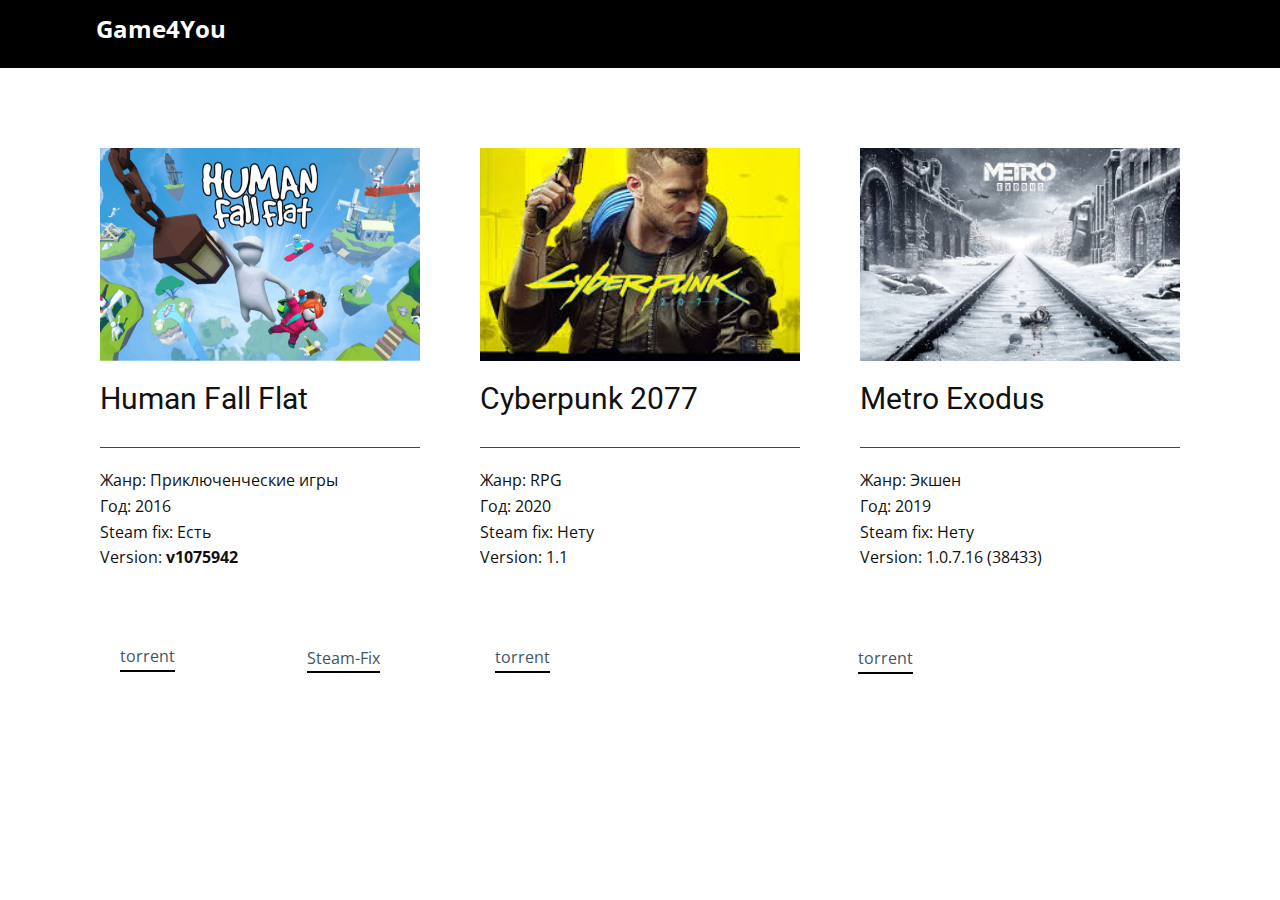
<file: index.html>
<!DOCTYPE html>
<html style="font-size: 16px;" lang="ru-UA">
  <head>
    <meta name="viewport" content="width=device-width, initial-scale=1.0">
    <meta charset="utf-8">
    <meta name="keywords" content="">
    <meta name="description" content="">
    <meta name="page_type" content="np-template-header-footer-from-plugin">
    <title>Game4You</title>
    <link rel="stylesheet" href="nicepage.css" media="screen">
<link rel="stylesheet" href="Game4You.css" media="screen">
    <script class="u-script" type="text/javascript" src="jquery.js" defer=""></script>
    <script class="u-script" type="text/javascript" src="nicepage.js" defer=""></script>
    <meta name="generator" content="Nicepage 3.3.7, nicepage.com">
    <link rel="icon" href="images/favicon.png">
    <link id="u-theme-google-font" rel="stylesheet" href="https://fonts.googleapis.com/css?family=Roboto:100,100i,300,300i,400,400i,500,500i,700,700i,900,900i|Open+Sans:300,300i,400,400i,600,600i,700,700i,800,800i">
    
    
    <script type="application/ld+json">{
		"@context": "http://schema.org",
		"@type": "Organization",
		"name": "Game4You",
		"url": "index.html",
		"sameAs": [
				"https://www.instagram.com/dripped.1111111111/",
				"https://youtube.com/channel/UCKVRiAkgda1hhbKQ4yVwyxg",
				"https://vk.com/misha_kovryga"
		]
}</script>
    <meta property="og:title" content="Game4You">
    <meta property="og:type" content="website">
    <meta name="theme-color" content="#478ac9">
    <link rel="canonical" href="index.html">
    <meta property="og:url" content="index.html">
  </head>
  <body data-home-page="Game4You.html" data-home-page-title="Game4You" class="u-body"><header class="u-align-left u-black u-clearfix u-header u-header" id="sec-3fc5"><div class="u-clearfix u-sheet u-sheet-1">
        <p class="u-text u-text-palette-2-base u-text-1">
          <a class="u-active-none u-btn u-button-link u-button-style u-hover-none u-none u-text-white u-btn-1" href="Game4You.html" data-page-id="112424809">Game4You</a>
        </p>
      </div></header>
    <section class="u-clearfix u-section-1" id="sec-d502">
      <div class="u-clearfix u-sheet u-sheet-1">
        <div class="u-expanded-width u-list u-repeater u-list-1">
          <div class="u-container-style u-custom-background u-list-item u-repeater-item">
            <div class="u-container-layout u-similar-container u-container-layout-1">
              <img alt="" class="u-expanded-width u-image u-image-default u-image-1" src="images/71e93be7dd9cf7641d93dbb02ad6e025be3b7351.png">
              <h3 class="u-text u-text-1">Human Fall Flat</h3>
              <div class="u-border-1 u-border-grey-dark-1 u-expanded-width u-line u-line-horizontal u-line-1"></div>
              <p class="u-text u-text-2">Жанр: Приключенческие игры<br>Год: 2016<br>Steam fix: Есть<br>Version:&nbsp;<b>v1075942</b>
              </p>
            </div>
          </div>
          <div class="u-container-style u-custom-background u-list-item u-repeater-item">
            <div class="u-container-layout u-similar-container u-container-layout-2">
              <img alt="" class="u-expanded-width u-image u-image-default u-image-2" src="images/download1.jpg">
              <h3 class="u-text u-text-3">Cyberpunk 2077</h3>
              <div class="u-border-1 u-border-grey-dark-1 u-expanded-width u-line u-line-horizontal u-line-2"></div>
              <p class="u-text u-text-4">Жанр: RPG<br>Год: 2020<br>Steam fix: Нету<br>Version: 1.1
              </p>
            </div>
          </div>
          <div class="u-container-style u-list-item u-repeater-item">
            <div class="u-container-layout u-similar-container u-container-layout-3">
              <img alt="" class="u-expanded-width u-image u-image-default u-image-3" src="images/look.com.ua-245879.jpg">
              <h3 class="u-text u-text-5">Metro Exodus</h3>
              <div class="u-border-1 u-border-grey-dark-1 u-expanded-width u-line u-line-horizontal u-line-3"></div>
              <p class="u-text u-text-6">Жанр: Экшен<br>Год: 2019<br>Steam fix: Нету<br>Version: 1.0.7.16 (38433)&nbsp;
              </p>
            </div>
          </div>
        </div>
        <a href="files/Humanfallflatv1075942-1.torrent" class="u-border-2 u-border-active-grey-70 u-border-black u-border-hover-palette-3-base u-btn u-button-style u-file-link u-none u-text-hover-palette-3-base u-text-palette-1-dark-2 u-btn-1">torrent</a>
        <a href="files/cyberpunk-2077-by-xatab-1.torrent" class="u-border-2 u-border-active-grey-70 u-border-black u-border-hover-palette-3-base u-btn u-button-style u-file-link u-none u-text-hover-palette-3-base u-text-palette-1-dark-2 u-btn-2">torrent</a>
        <a href="files/Steam-fixHumanFallFlat-1.exe" class="u-border-2 u-border-active-grey-70 u-border-black u-border-hover-palette-3-base u-btn u-button-style u-file-link u-none u-text-hover-palette-3-base u-text-palette-1-dark-2 u-btn-3">Steam-Fix<br>
        </a>
        <a href="files/metro-exodus-by-xatab1.torrent" class="u-border-2 u-border-active-grey-70 u-border-black u-border-hover-palette-3-base u-btn u-button-style u-file-link u-none u-text-hover-palette-3-base u-text-palette-1-dark-2 u-btn-4">torrent</a>
      </div>
    </section>
  </body>
</html>
</file>
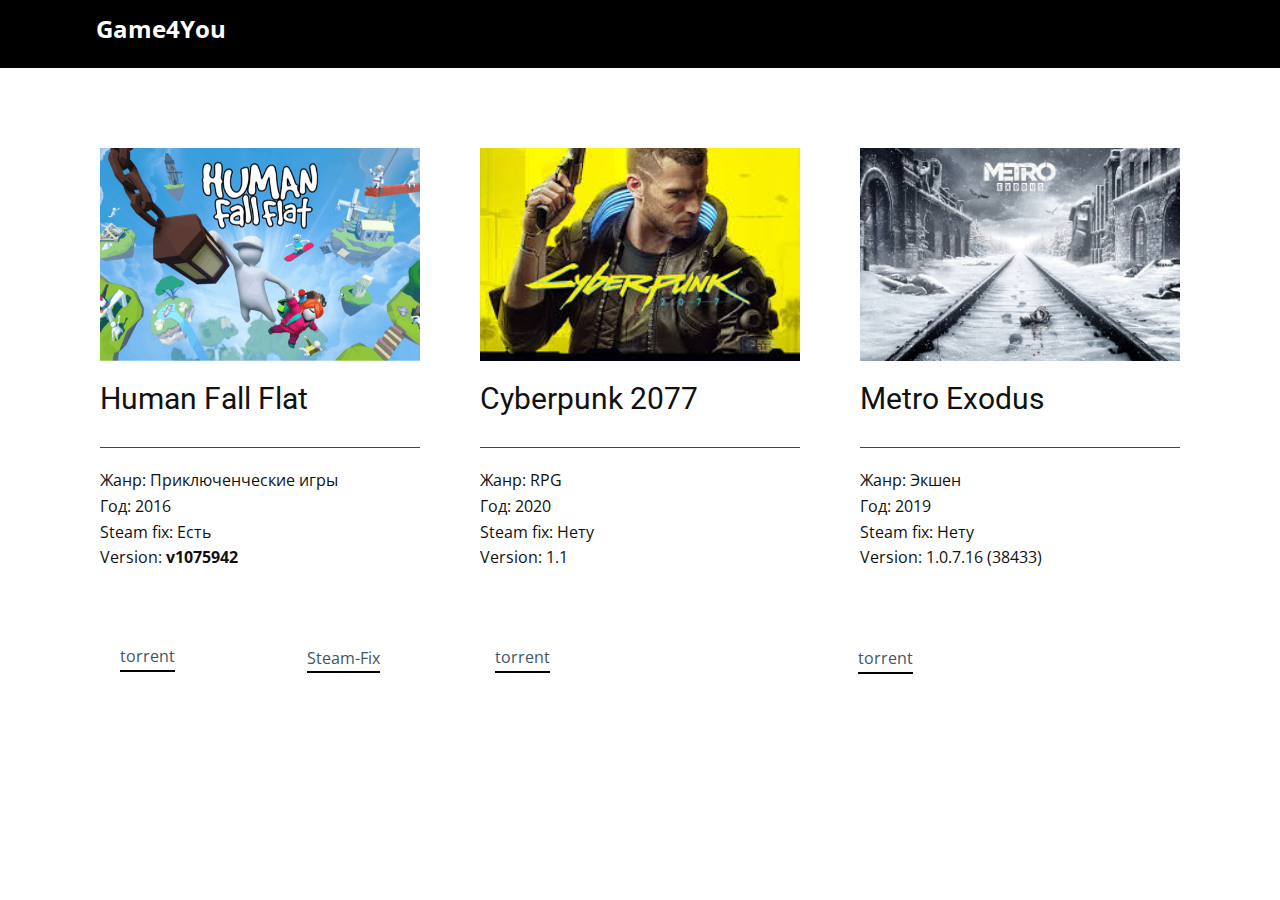
<file: Game4You.html>
<!DOCTYPE html>
<html style="font-size: 16px;" lang="ru-UA">
  <head>
    <meta name="viewport" content="width=device-width, initial-scale=1.0">
    <meta charset="utf-8">
    <meta name="keywords" content="">
    <meta name="description" content="">
    <meta name="page_type" content="np-template-header-footer-from-plugin">
    <title>Game4You</title>
    <link rel="stylesheet" href="nicepage.css" media="screen">
<link rel="stylesheet" href="Game4You.css" media="screen">
    <script class="u-script" type="text/javascript" src="jquery.js" defer=""></script>
    <script class="u-script" type="text/javascript" src="nicepage.js" defer=""></script>
    <meta name="generator" content="Nicepage 3.3.7, nicepage.com">
    <link rel="icon" href="images/favicon.png">
    <link id="u-theme-google-font" rel="stylesheet" href="https://fonts.googleapis.com/css?family=Roboto:100,100i,300,300i,400,400i,500,500i,700,700i,900,900i|Open+Sans:300,300i,400,400i,600,600i,700,700i,800,800i">
    
    
    <script type="application/ld+json">{
		"@context": "http://schema.org",
		"@type": "Organization",
		"name": "Game4You",
		"url": "index.html",
		"sameAs": [
				"https://www.instagram.com/dripped.1111111111/",
				"https://youtube.com/channel/UCKVRiAkgda1hhbKQ4yVwyxg",
				"https://vk.com/misha_kovryga"
		]
}</script>
    <meta property="og:title" content="Game4You">
    <meta property="og:type" content="website">
    <meta name="theme-color" content="#478ac9">
    <link rel="canonical" href="index.html">
    <meta property="og:url" content="index.html">
  </head>
  <body class="u-body"><header class="u-align-left u-black u-clearfix u-header u-header" id="sec-3fc5"><div class="u-clearfix u-sheet u-sheet-1">
        <p class="u-text u-text-palette-2-base u-text-1">
          <a class="u-active-none u-btn u-button-link u-button-style u-hover-none u-none u-text-white u-btn-1" href="Game4You.html" data-page-id="112424809">Game4You</a>
        </p>
      </div></header>
    <section class="u-clearfix u-section-1" id="sec-d502">
      <div class="u-clearfix u-sheet u-sheet-1">
        <div class="u-expanded-width u-list u-repeater u-list-1">
          <div class="u-container-style u-custom-background u-list-item u-repeater-item">
            <div class="u-container-layout u-similar-container u-container-layout-1">
              <img alt="" class="u-expanded-width u-image u-image-default u-image-1" src="images/71e93be7dd9cf7641d93dbb02ad6e025be3b7351.png">
              <h3 class="u-text u-text-1">Human Fall Flat</h3>
              <div class="u-border-1 u-border-grey-dark-1 u-expanded-width u-line u-line-horizontal u-line-1"></div>
              <p class="u-text u-text-2">Жанр: Приключенческие игры<br>Год: 2016<br>Steam fix: Есть<br>Version:&nbsp;<b>v1075942</b>
              </p>
            </div>
          </div>
          <div class="u-container-style u-custom-background u-list-item u-repeater-item">
            <div class="u-container-layout u-similar-container u-container-layout-2">
              <img alt="" class="u-expanded-width u-image u-image-default u-image-2" src="images/download1.jpg">
              <h3 class="u-text u-text-3">Cyberpunk 2077</h3>
              <div class="u-border-1 u-border-grey-dark-1 u-expanded-width u-line u-line-horizontal u-line-2"></div>
              <p class="u-text u-text-4">Жанр: RPG<br>Год: 2020<br>Steam fix: Нету<br>Version: 1.1
              </p>
            </div>
          </div>
          <div class="u-container-style u-list-item u-repeater-item">
            <div class="u-container-layout u-similar-container u-container-layout-3">
              <img alt="" class="u-expanded-width u-image u-image-default u-image-3" src="images/look.com.ua-245879.jpg">
              <h3 class="u-text u-text-5">Metro Exodus</h3>
              <div class="u-border-1 u-border-grey-dark-1 u-expanded-width u-line u-line-horizontal u-line-3"></div>
              <p class="u-text u-text-6">Жанр: Экшен<br>Год: 2019<br>Steam fix: Нету<br>Version: 1.0.7.16 (38433)&nbsp;
              </p>
            </div>
          </div>
        </div>
        <a href="files/Humanfallflatv1075942-1.torrent" class="u-border-2 u-border-active-grey-70 u-border-black u-border-hover-palette-3-base u-btn u-button-style u-file-link u-none u-text-hover-palette-3-base u-text-palette-1-dark-2 u-btn-1">torrent</a>
        <a href="files/cyberpunk-2077-by-xatab-1.torrent" class="u-border-2 u-border-active-grey-70 u-border-black u-border-hover-palette-3-base u-btn u-button-style u-file-link u-none u-text-hover-palette-3-base u-text-palette-1-dark-2 u-btn-2">torrent</a>
        <a href="files/Steam-fixHumanFallFlat-1.exe" class="u-border-2 u-border-active-grey-70 u-border-black u-border-hover-palette-3-base u-btn u-button-style u-file-link u-none u-text-hover-palette-3-base u-text-palette-1-dark-2 u-btn-3">Steam-Fix<br>
        </a>
        <a href="files/metro-exodus-by-xatab1.torrent" class="u-border-2 u-border-active-grey-70 u-border-black u-border-hover-palette-3-base u-btn u-button-style u-file-link u-none u-text-hover-palette-3-base u-text-palette-1-dark-2 u-btn-4">torrent</a>
      </div>
    </section>
  </body>
</html>
</file>
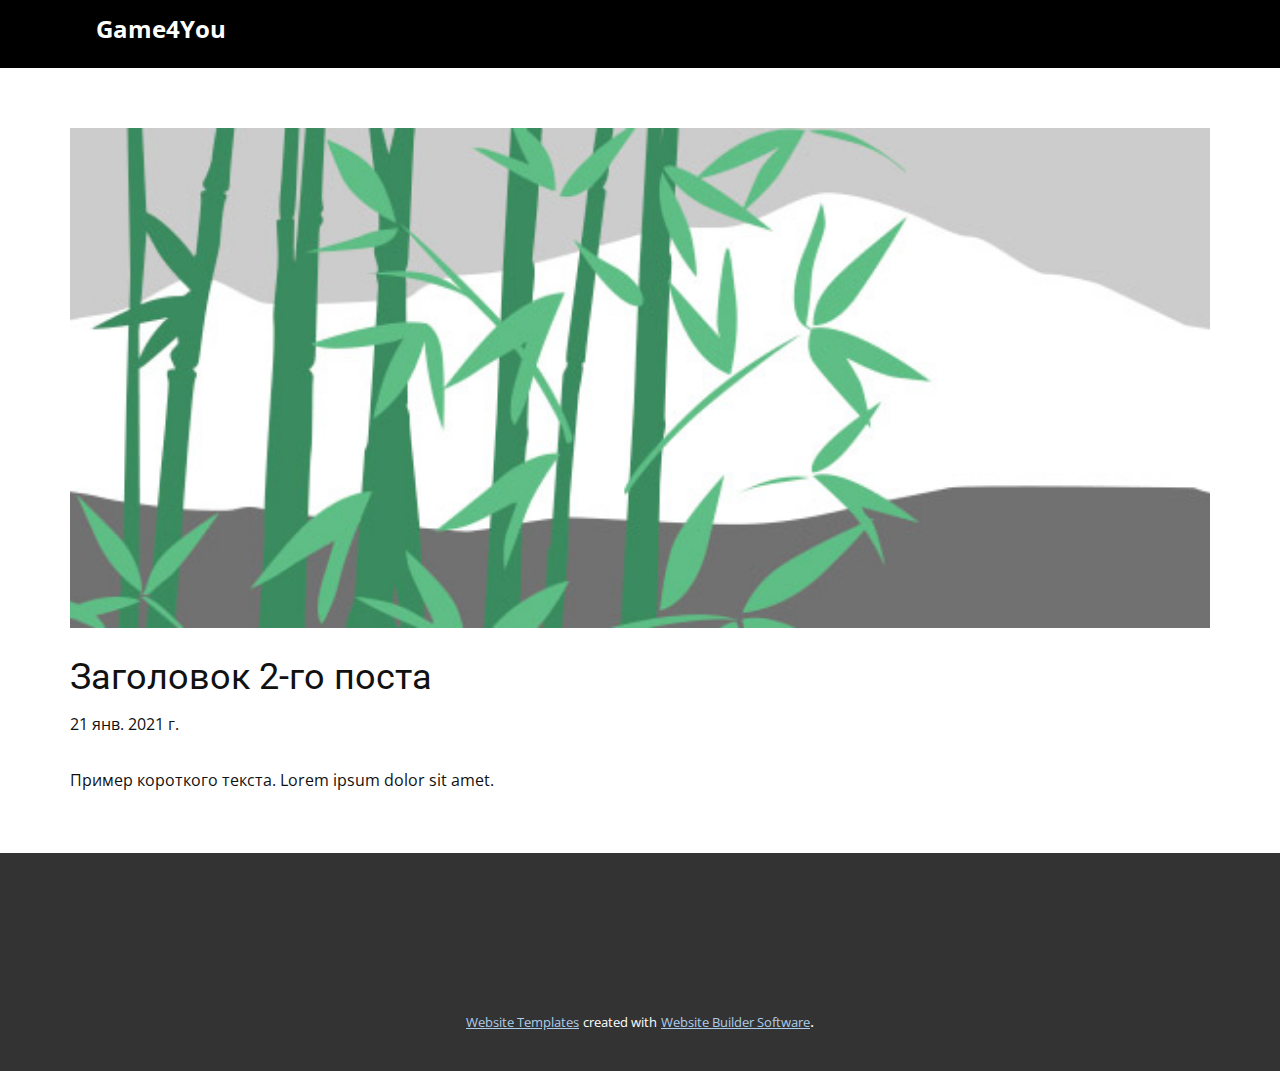
<file: blog/пост-1.html>
<!doctype html>
<html style="font-size: 16px;" lang="ru-UA"><head>
    <meta name="viewport" content="width=device-width, initial-scale=1.0">
    <meta charset="utf-8">
    <meta name="keywords" content="Запись 1">
    <meta name="description" content="">
    <meta name="page_type" content="np-template-header-footer-from-plugin">
    <title>Заголовок 2-го поста</title>
    <link rel="stylesheet" href="../nicepage.css" media="screen">
<link rel="stylesheet" href="../Post-Template.css" media="screen">
    <script class="u-script" type="text/javascript" src="../jquery.js" defer=""></script>
    <script class="u-script" type="text/javascript" src="../nicepage.js" defer=""></script>
    <meta name="generator" content="Nicepage 3.3.7, nicepage.com">
    <link rel="icon" href="../images/favicon.png">
    <link id="u-theme-google-font" rel="stylesheet" href="https://fonts.googleapis.com/css?family=Roboto:100,100i,300,300i,400,400i,500,500i,700,700i,900,900i|Open+Sans:300,300i,400,400i,600,600i,700,700i,800,800i">
    
    
    <script type="application/ld+json">{
		"@context": "http://schema.org",
		"@type": "Organization",
		"name": "Game4You",
		"url": "index.html",
		"sameAs": [
				"https://www.instagram.com/dripped.1111111111/",
				"https://youtube.com/channel/UCKVRiAkgda1hhbKQ4yVwyxg",
				"https://vk.com/misha_kovryga"
		]
}</script>
    <meta property="og:title" content="Post Template">
    <meta property="og:type" content="website">
    <meta name="theme-color" content="#478ac9">
    <link rel="canonical" href="../index.html">
    <meta property="og:url" content="index.html">
  </head>
  <body class="u-body"><header class="u-align-left u-black u-clearfix u-header u-header" id="sec-3fc5"><div class="u-clearfix u-sheet u-sheet-1">
        <p class="u-text u-text-palette-2-base u-text-1">
          <a class="u-active-none u-btn u-button-link u-button-style u-hover-none u-none u-text-white u-btn-1" href="../Game4You.html" data-page-id="112424809">Game4You</a>
        </p>
      </div></header>
    <section class="u-clearfix u-section-1" id="sec-fb41">
      <div class="u-clearfix u-sheet u-sheet-1">
        <img src="../images/2.jpeg" alt="" class="u-blog-control u-expanded-width u-image u-image-default u-image-1" data-image-width="1080" data-image-height="1080">
        <h2 class="u-blog-control u-custom-font u-expanded-width u-heading-font u-text u-text-1">Заголовок 2-го поста</h2>
        <div class="u-metadata u-metadata-1">
          <span class="u-meta-date u-meta-icon">21 янв. 2021 г.</span>
          
          
        </div>
        <div class="u-blog-control u-expanded-width-sm u-expanded-width-xl u-expanded-width-xs u-post-content u-text u-text-2">
  Пример короткого текста. Lorem ipsum dolor sit amet.
  </div>
      </div>
    </section>
    
    
    <footer class="u-clearfix u-footer u-grey-80" id="sec-c2e5"><div class="u-clearfix u-sheet u-valign-middle u-sheet-1">
        <div class="u-align-left u-social-icons u-spacing-10 u-social-icons-1" data-animation-name="fadeIn" data-animation-duration="1000" data-animation-delay="0" data-animation-direction="">
          <a class="u-social-url" target="_blank" href="https://www.instagram.com/dripped.1111111111/"><span class="u-icon u-icon-circle u-social-instagram u-social-type-logo u-icon-1"><svg class="u-svg-link" preserveAspectRatio="xMidYMin slice" viewBox="0 0 112 112" style=""><use xmlns:xlink="http://www.w3.org/1999/xlink" xlink:href="../#svg-57e3"></use></svg><svg xmlns="http://www.w3.org/2000/svg" xmlns:xlink="http://www.w3.org/1999/xlink" version="1.1" xml:space="preserve" class="u-svg-content" viewBox="0 0 112 112" x="0px" y="0px" id="svg-57e3"><path d="M55.9,32.9c-12.8,0-23.2,10.4-23.2,23.2s10.4,23.2,23.2,23.2s23.2-10.4,23.2-23.2S68.7,32.9,55.9,32.9z M55.9,69.4c-7.4,0-13.3-6-13.3-13.3c-0.1-7.4,6-13.3,13.3-13.3s13.3,6,13.3,13.3C69.3,63.5,63.3,69.4,55.9,69.4z"></path><path d="M79.7,26.8c-3,0-5.4,2.5-5.4,5.4s2.5,5.4,5.4,5.4c3,0,5.4-2.5,5.4-5.4S82.7,26.8,79.7,26.8z"></path><path d="M78.2,11H33.5C21,11,10.8,21.3,10.8,33.7v44.7c0,12.6,10.2,22.8,22.7,22.8h44.7c12.6,0,22.7-10.2,22.7-22.7 V33.7C100.8,21.1,90.6,11,78.2,11z M91,78.4c0,7.1-5.8,12.8-12.8,12.8H33.5c-7.1,0-12.8-5.8-12.8-12.8V33.7 c0-7.1,5.8-12.8,12.8-12.8h44.7c7.1,0,12.8,5.8,12.8,12.8V78.4z"></path></svg></span>
          </a>
          <a class="u-social-url" target="_blank" href="https://youtube.com/channel/UCKVRiAkgda1hhbKQ4yVwyxg"><span class="u-icon u-icon-circle u-social-type-logo u-social-youtube u-icon-2"><svg class="u-svg-link" preserveAspectRatio="xMidYMin slice" viewBox="0 0 112 112" style=""><use xmlns:xlink="http://www.w3.org/1999/xlink" xlink:href="../#svg-330f"></use></svg><svg xmlns="http://www.w3.org/2000/svg" xmlns:xlink="http://www.w3.org/1999/xlink" version="1.1" xml:space="preserve" class="u-svg-content" viewBox="0 0 112 112" x="0px" y="0px" id="svg-330f"><path d="M82.3,24H29.7C19.3,24,11,32.5,11,43v26.7c0,10.5,8.3,19,18.7,19h52.5c10.3,0,18.7-8.5,18.7-19V43 C101,32.5,92.7,24,82.3,24L82.3,24z M69.7,57.6L45.1,69.5c-0.7,0.2-1.4-0.2-1.4-0.8V44.1c0-0.7,0.8-1.3,1.4-0.8l24.6,12.6 C70.4,56.2,70.4,57.3,69.7,57.6L69.7,57.6z"></path></svg></span>
          </a>
          <a class="u-social-url" target="_blank" href="https://vk.com/misha_kovryga"><span class="u-icon u-icon-circle u-social-type-logo u-social-vk u-icon-3"><svg class="u-svg-link" preserveAspectRatio="xMidYMin slice" viewBox="0 0 112 112" style=""><use xmlns:xlink="http://www.w3.org/1999/xlink" xlink:href="../#svg-6180"></use></svg><svg xmlns="http://www.w3.org/2000/svg" xmlns:xlink="http://www.w3.org/1999/xlink" version="1.1" xml:space="preserve" class="u-svg-content" viewBox="0 0 112 112" x="0px" y="0px" id="svg-6180"><path d="M106,90.1l-14.6,0.1c0,0-3.1,0.6-7.3-2.2c-5.5-3.7-10.8-13.4-14.8-12.1c-4,1.3-3.9,10-3.9,10s0,1.9-0.9,2.8 c-1,1-3,1.3-3,1.3H55c0,0-14.5,0.9-27.3-12.3C13.7,63.5,1.3,35,1.3,35s-0.7-1.9,0-2.8c0.9-1,3.3-1,3.3-1L20.3,31c0,0,1.5,0.3,2.5,1 c0.9,0.6,1.3,1.8,1.3,1.8s2.5,6.4,6,12.1c6.6,11.2,9.6,13.7,11.8,12.4c3.3-1.8,2.2-15.8,2.2-15.8s0-5.2-1.6-7.4 c-1.3-1.8-3.7-2.2-4.9-2.4c-0.9-0.1,0.6-2.2,2.4-3.1c2.8-1.3,7.8-1.5,13.7-1.3c4.6,0,6,0.3,7.8,0.7c5.4,1.3,3.6,6.4,3.6,18.3 c0,3.8-0.7,9.3,2.1,11.1c1.2,0.7,4.2,0.1,11.5-12.3c3.4-5.9,6.1-12.7,6.1-12.7s0.6-1.2,1.5-1.8c0.9-0.6,2.1-0.4,2.1-0.4l16.6-0.1 c0,0,4.9-0.6,5.8,1.6c0.9,2.4-1.8,7.8-8.7,16.7C91.1,64.1,89.7,62.8,99,71.2c8.8,8.1,10.6,12,10.9,12.6 C113.8,89.7,106,90.1,106,90.1z"></path></svg></span>
          </a>
        </div>
      </div></footer>
    <section class="u-backlink u-clearfix u-grey-80">
      <a class="u-link" href="https://nicepage.com/website-templates" target="_blank">
        <span>Website Templates</span>
      </a>
      <p class="u-text">
        <span>created with</span>
      </p>
      <a class="u-link" href="https://nicepage.com/" target="_blank">
        <span>Website Builder Software</span>
      </a>. 
    </section>
  
</body></html>
</file>
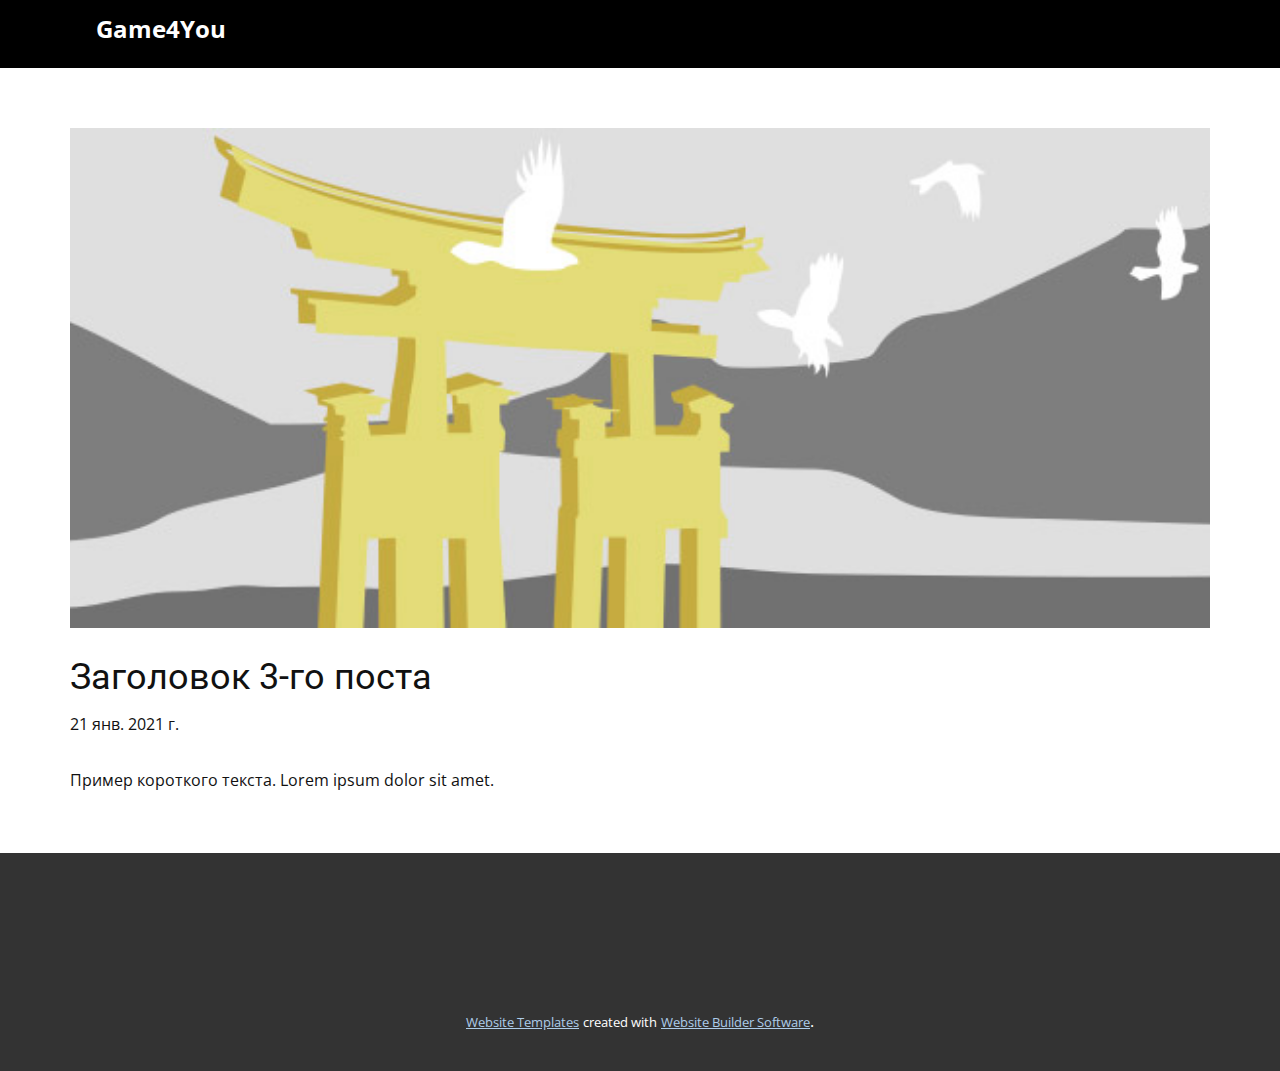
<file: blog/пост-2.html>
<!doctype html>
<html style="font-size: 16px;" lang="ru-UA"><head>
    <meta name="viewport" content="width=device-width, initial-scale=1.0">
    <meta charset="utf-8">
    <meta name="keywords" content="Запись 1">
    <meta name="description" content="">
    <meta name="page_type" content="np-template-header-footer-from-plugin">
    <title>Заголовок 3-го поста</title>
    <link rel="stylesheet" href="../nicepage.css" media="screen">
<link rel="stylesheet" href="../Post-Template.css" media="screen">
    <script class="u-script" type="text/javascript" src="../jquery.js" defer=""></script>
    <script class="u-script" type="text/javascript" src="../nicepage.js" defer=""></script>
    <meta name="generator" content="Nicepage 3.3.7, nicepage.com">
    <link rel="icon" href="../images/favicon.png">
    <link id="u-theme-google-font" rel="stylesheet" href="https://fonts.googleapis.com/css?family=Roboto:100,100i,300,300i,400,400i,500,500i,700,700i,900,900i|Open+Sans:300,300i,400,400i,600,600i,700,700i,800,800i">
    
    
    <script type="application/ld+json">{
		"@context": "http://schema.org",
		"@type": "Organization",
		"name": "Game4You",
		"url": "index.html",
		"sameAs": [
				"https://www.instagram.com/dripped.1111111111/",
				"https://youtube.com/channel/UCKVRiAkgda1hhbKQ4yVwyxg",
				"https://vk.com/misha_kovryga"
		]
}</script>
    <meta property="og:title" content="Post Template">
    <meta property="og:type" content="website">
    <meta name="theme-color" content="#478ac9">
    <link rel="canonical" href="../index.html">
    <meta property="og:url" content="index.html">
  </head>
  <body class="u-body"><header class="u-align-left u-black u-clearfix u-header u-header" id="sec-3fc5"><div class="u-clearfix u-sheet u-sheet-1">
        <p class="u-text u-text-palette-2-base u-text-1">
          <a class="u-active-none u-btn u-button-link u-button-style u-hover-none u-none u-text-white u-btn-1" href="../Game4You.html" data-page-id="112424809">Game4You</a>
        </p>
      </div></header>
    <section class="u-clearfix u-section-1" id="sec-fb41">
      <div class="u-clearfix u-sheet u-sheet-1">
        <img src="../images/3.jpeg" alt="" class="u-blog-control u-expanded-width u-image u-image-default u-image-1" data-image-width="1080" data-image-height="1080">
        <h2 class="u-blog-control u-custom-font u-expanded-width u-heading-font u-text u-text-1">Заголовок 3-го поста</h2>
        <div class="u-metadata u-metadata-1">
          <span class="u-meta-date u-meta-icon">21 янв. 2021 г.</span>
          
          
        </div>
        <div class="u-blog-control u-expanded-width-sm u-expanded-width-xl u-expanded-width-xs u-post-content u-text u-text-2">
  Пример короткого текста. Lorem ipsum dolor sit amet.
  </div>
      </div>
    </section>
    
    
    <footer class="u-clearfix u-footer u-grey-80" id="sec-c2e5"><div class="u-clearfix u-sheet u-valign-middle u-sheet-1">
        <div class="u-align-left u-social-icons u-spacing-10 u-social-icons-1" data-animation-name="fadeIn" data-animation-duration="1000" data-animation-delay="0" data-animation-direction="">
          <a class="u-social-url" target="_blank" href="https://www.instagram.com/dripped.1111111111/"><span class="u-icon u-icon-circle u-social-instagram u-social-type-logo u-icon-1"><svg class="u-svg-link" preserveAspectRatio="xMidYMin slice" viewBox="0 0 112 112" style=""><use xmlns:xlink="http://www.w3.org/1999/xlink" xlink:href="../#svg-57e3"></use></svg><svg xmlns="http://www.w3.org/2000/svg" xmlns:xlink="http://www.w3.org/1999/xlink" version="1.1" xml:space="preserve" class="u-svg-content" viewBox="0 0 112 112" x="0px" y="0px" id="svg-57e3"><path d="M55.9,32.9c-12.8,0-23.2,10.4-23.2,23.2s10.4,23.2,23.2,23.2s23.2-10.4,23.2-23.2S68.7,32.9,55.9,32.9z M55.9,69.4c-7.4,0-13.3-6-13.3-13.3c-0.1-7.4,6-13.3,13.3-13.3s13.3,6,13.3,13.3C69.3,63.5,63.3,69.4,55.9,69.4z"></path><path d="M79.7,26.8c-3,0-5.4,2.5-5.4,5.4s2.5,5.4,5.4,5.4c3,0,5.4-2.5,5.4-5.4S82.7,26.8,79.7,26.8z"></path><path d="M78.2,11H33.5C21,11,10.8,21.3,10.8,33.7v44.7c0,12.6,10.2,22.8,22.7,22.8h44.7c12.6,0,22.7-10.2,22.7-22.7 V33.7C100.8,21.1,90.6,11,78.2,11z M91,78.4c0,7.1-5.8,12.8-12.8,12.8H33.5c-7.1,0-12.8-5.8-12.8-12.8V33.7 c0-7.1,5.8-12.8,12.8-12.8h44.7c7.1,0,12.8,5.8,12.8,12.8V78.4z"></path></svg></span>
          </a>
          <a class="u-social-url" target="_blank" href="https://youtube.com/channel/UCKVRiAkgda1hhbKQ4yVwyxg"><span class="u-icon u-icon-circle u-social-type-logo u-social-youtube u-icon-2"><svg class="u-svg-link" preserveAspectRatio="xMidYMin slice" viewBox="0 0 112 112" style=""><use xmlns:xlink="http://www.w3.org/1999/xlink" xlink:href="../#svg-330f"></use></svg><svg xmlns="http://www.w3.org/2000/svg" xmlns:xlink="http://www.w3.org/1999/xlink" version="1.1" xml:space="preserve" class="u-svg-content" viewBox="0 0 112 112" x="0px" y="0px" id="svg-330f"><path d="M82.3,24H29.7C19.3,24,11,32.5,11,43v26.7c0,10.5,8.3,19,18.7,19h52.5c10.3,0,18.7-8.5,18.7-19V43 C101,32.5,92.7,24,82.3,24L82.3,24z M69.7,57.6L45.1,69.5c-0.7,0.2-1.4-0.2-1.4-0.8V44.1c0-0.7,0.8-1.3,1.4-0.8l24.6,12.6 C70.4,56.2,70.4,57.3,69.7,57.6L69.7,57.6z"></path></svg></span>
          </a>
          <a class="u-social-url" target="_blank" href="https://vk.com/misha_kovryga"><span class="u-icon u-icon-circle u-social-type-logo u-social-vk u-icon-3"><svg class="u-svg-link" preserveAspectRatio="xMidYMin slice" viewBox="0 0 112 112" style=""><use xmlns:xlink="http://www.w3.org/1999/xlink" xlink:href="../#svg-6180"></use></svg><svg xmlns="http://www.w3.org/2000/svg" xmlns:xlink="http://www.w3.org/1999/xlink" version="1.1" xml:space="preserve" class="u-svg-content" viewBox="0 0 112 112" x="0px" y="0px" id="svg-6180"><path d="M106,90.1l-14.6,0.1c0,0-3.1,0.6-7.3-2.2c-5.5-3.7-10.8-13.4-14.8-12.1c-4,1.3-3.9,10-3.9,10s0,1.9-0.9,2.8 c-1,1-3,1.3-3,1.3H55c0,0-14.5,0.9-27.3-12.3C13.7,63.5,1.3,35,1.3,35s-0.7-1.9,0-2.8c0.9-1,3.3-1,3.3-1L20.3,31c0,0,1.5,0.3,2.5,1 c0.9,0.6,1.3,1.8,1.3,1.8s2.5,6.4,6,12.1c6.6,11.2,9.6,13.7,11.8,12.4c3.3-1.8,2.2-15.8,2.2-15.8s0-5.2-1.6-7.4 c-1.3-1.8-3.7-2.2-4.9-2.4c-0.9-0.1,0.6-2.2,2.4-3.1c2.8-1.3,7.8-1.5,13.7-1.3c4.6,0,6,0.3,7.8,0.7c5.4,1.3,3.6,6.4,3.6,18.3 c0,3.8-0.7,9.3,2.1,11.1c1.2,0.7,4.2,0.1,11.5-12.3c3.4-5.9,6.1-12.7,6.1-12.7s0.6-1.2,1.5-1.8c0.9-0.6,2.1-0.4,2.1-0.4l16.6-0.1 c0,0,4.9-0.6,5.8,1.6c0.9,2.4-1.8,7.8-8.7,16.7C91.1,64.1,89.7,62.8,99,71.2c8.8,8.1,10.6,12,10.9,12.6 C113.8,89.7,106,90.1,106,90.1z"></path></svg></span>
          </a>
        </div>
      </div></footer>
    <section class="u-backlink u-clearfix u-grey-80">
      <a class="u-link" href="https://nicepage.com/website-templates" target="_blank">
        <span>Website Templates</span>
      </a>
      <p class="u-text">
        <span>created with</span>
      </p>
      <a class="u-link" href="https://nicepage.com/" target="_blank">
        <span>Website Builder Software</span>
      </a>. 
    </section>
  
</body></html>
</file>
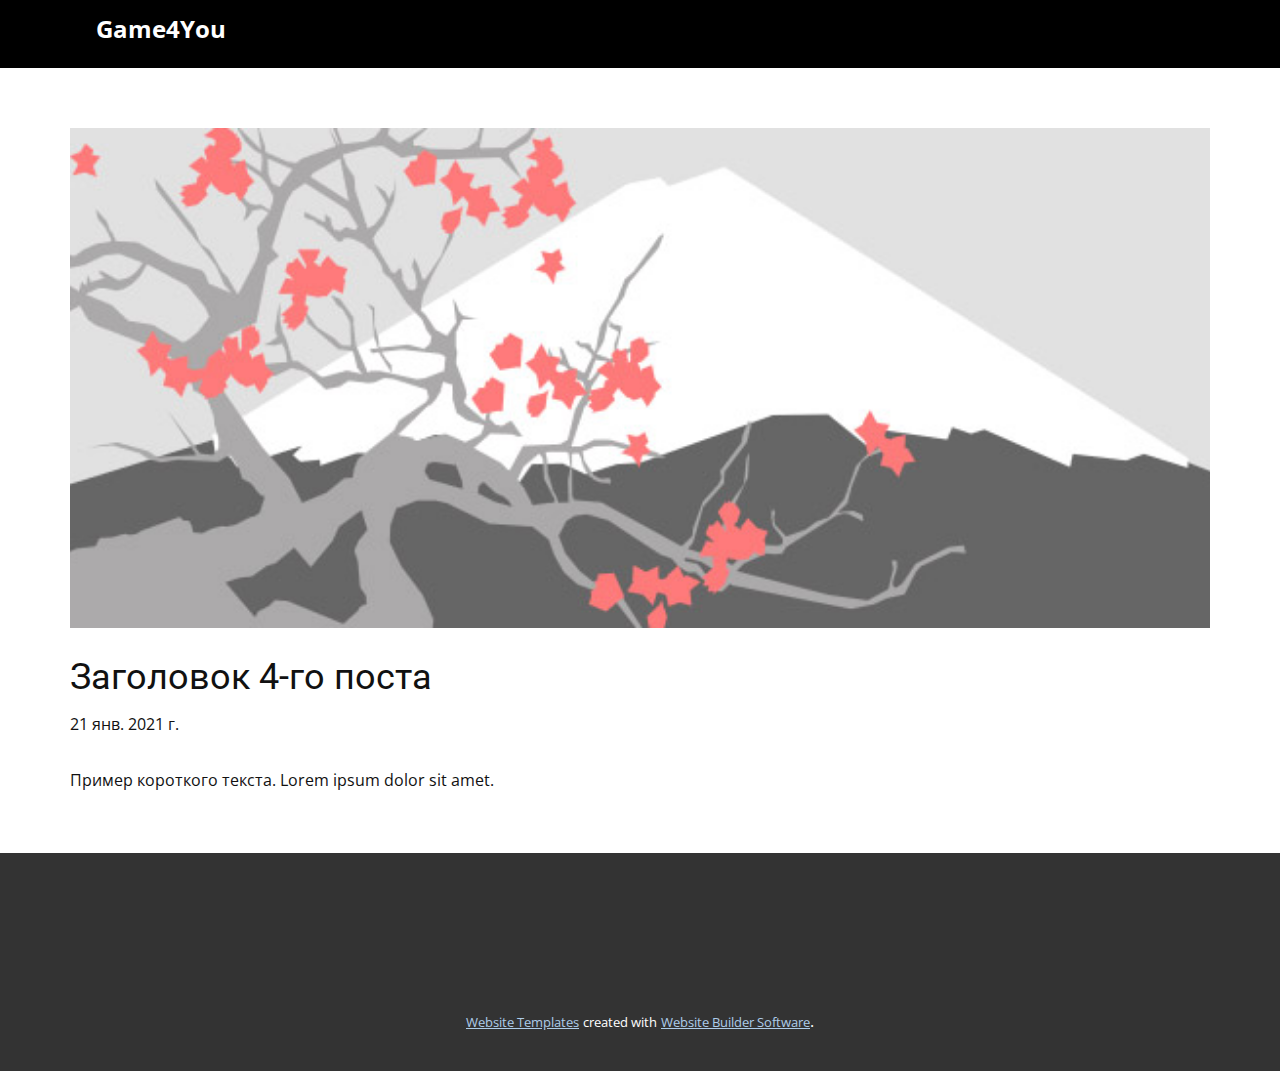
<file: blog/пост-3.html>
<!doctype html>
<html style="font-size: 16px;" lang="ru-UA"><head>
    <meta name="viewport" content="width=device-width, initial-scale=1.0">
    <meta charset="utf-8">
    <meta name="keywords" content="Запись 1">
    <meta name="description" content="">
    <meta name="page_type" content="np-template-header-footer-from-plugin">
    <title>Заголовок 4-го поста</title>
    <link rel="stylesheet" href="../nicepage.css" media="screen">
<link rel="stylesheet" href="../Post-Template.css" media="screen">
    <script class="u-script" type="text/javascript" src="../jquery.js" defer=""></script>
    <script class="u-script" type="text/javascript" src="../nicepage.js" defer=""></script>
    <meta name="generator" content="Nicepage 3.3.7, nicepage.com">
    <link rel="icon" href="../images/favicon.png">
    <link id="u-theme-google-font" rel="stylesheet" href="https://fonts.googleapis.com/css?family=Roboto:100,100i,300,300i,400,400i,500,500i,700,700i,900,900i|Open+Sans:300,300i,400,400i,600,600i,700,700i,800,800i">
    
    
    <script type="application/ld+json">{
		"@context": "http://schema.org",
		"@type": "Organization",
		"name": "Game4You",
		"url": "index.html",
		"sameAs": [
				"https://www.instagram.com/dripped.1111111111/",
				"https://youtube.com/channel/UCKVRiAkgda1hhbKQ4yVwyxg",
				"https://vk.com/misha_kovryga"
		]
}</script>
    <meta property="og:title" content="Post Template">
    <meta property="og:type" content="website">
    <meta name="theme-color" content="#478ac9">
    <link rel="canonical" href="../index.html">
    <meta property="og:url" content="index.html">
  </head>
  <body class="u-body"><header class="u-align-left u-black u-clearfix u-header u-header" id="sec-3fc5"><div class="u-clearfix u-sheet u-sheet-1">
        <p class="u-text u-text-palette-2-base u-text-1">
          <a class="u-active-none u-btn u-button-link u-button-style u-hover-none u-none u-text-white u-btn-1" href="../Game4You.html" data-page-id="112424809">Game4You</a>
        </p>
      </div></header>
    <section class="u-clearfix u-section-1" id="sec-fb41">
      <div class="u-clearfix u-sheet u-sheet-1">
        <img src="../images/1.jpeg" alt="" class="u-blog-control u-expanded-width u-image u-image-default u-image-1" data-image-width="1080" data-image-height="1080">
        <h2 class="u-blog-control u-custom-font u-expanded-width u-heading-font u-text u-text-1">Заголовок 4-го поста</h2>
        <div class="u-metadata u-metadata-1">
          <span class="u-meta-date u-meta-icon">21 янв. 2021 г.</span>
          
          
        </div>
        <div class="u-blog-control u-expanded-width-sm u-expanded-width-xl u-expanded-width-xs u-post-content u-text u-text-2">
  Пример короткого текста. Lorem ipsum dolor sit amet.
  </div>
      </div>
    </section>
    
    
    <footer class="u-clearfix u-footer u-grey-80" id="sec-c2e5"><div class="u-clearfix u-sheet u-valign-middle u-sheet-1">
        <div class="u-align-left u-social-icons u-spacing-10 u-social-icons-1" data-animation-name="fadeIn" data-animation-duration="1000" data-animation-delay="0" data-animation-direction="">
          <a class="u-social-url" target="_blank" href="https://www.instagram.com/dripped.1111111111/"><span class="u-icon u-icon-circle u-social-instagram u-social-type-logo u-icon-1"><svg class="u-svg-link" preserveAspectRatio="xMidYMin slice" viewBox="0 0 112 112" style=""><use xmlns:xlink="http://www.w3.org/1999/xlink" xlink:href="../#svg-57e3"></use></svg><svg xmlns="http://www.w3.org/2000/svg" xmlns:xlink="http://www.w3.org/1999/xlink" version="1.1" xml:space="preserve" class="u-svg-content" viewBox="0 0 112 112" x="0px" y="0px" id="svg-57e3"><path d="M55.9,32.9c-12.8,0-23.2,10.4-23.2,23.2s10.4,23.2,23.2,23.2s23.2-10.4,23.2-23.2S68.7,32.9,55.9,32.9z M55.9,69.4c-7.4,0-13.3-6-13.3-13.3c-0.1-7.4,6-13.3,13.3-13.3s13.3,6,13.3,13.3C69.3,63.5,63.3,69.4,55.9,69.4z"></path><path d="M79.7,26.8c-3,0-5.4,2.5-5.4,5.4s2.5,5.4,5.4,5.4c3,0,5.4-2.5,5.4-5.4S82.7,26.8,79.7,26.8z"></path><path d="M78.2,11H33.5C21,11,10.8,21.3,10.8,33.7v44.7c0,12.6,10.2,22.8,22.7,22.8h44.7c12.6,0,22.7-10.2,22.7-22.7 V33.7C100.8,21.1,90.6,11,78.2,11z M91,78.4c0,7.1-5.8,12.8-12.8,12.8H33.5c-7.1,0-12.8-5.8-12.8-12.8V33.7 c0-7.1,5.8-12.8,12.8-12.8h44.7c7.1,0,12.8,5.8,12.8,12.8V78.4z"></path></svg></span>
          </a>
          <a class="u-social-url" target="_blank" href="https://youtube.com/channel/UCKVRiAkgda1hhbKQ4yVwyxg"><span class="u-icon u-icon-circle u-social-type-logo u-social-youtube u-icon-2"><svg class="u-svg-link" preserveAspectRatio="xMidYMin slice" viewBox="0 0 112 112" style=""><use xmlns:xlink="http://www.w3.org/1999/xlink" xlink:href="../#svg-330f"></use></svg><svg xmlns="http://www.w3.org/2000/svg" xmlns:xlink="http://www.w3.org/1999/xlink" version="1.1" xml:space="preserve" class="u-svg-content" viewBox="0 0 112 112" x="0px" y="0px" id="svg-330f"><path d="M82.3,24H29.7C19.3,24,11,32.5,11,43v26.7c0,10.5,8.3,19,18.7,19h52.5c10.3,0,18.7-8.5,18.7-19V43 C101,32.5,92.7,24,82.3,24L82.3,24z M69.7,57.6L45.1,69.5c-0.7,0.2-1.4-0.2-1.4-0.8V44.1c0-0.7,0.8-1.3,1.4-0.8l24.6,12.6 C70.4,56.2,70.4,57.3,69.7,57.6L69.7,57.6z"></path></svg></span>
          </a>
          <a class="u-social-url" target="_blank" href="https://vk.com/misha_kovryga"><span class="u-icon u-icon-circle u-social-type-logo u-social-vk u-icon-3"><svg class="u-svg-link" preserveAspectRatio="xMidYMin slice" viewBox="0 0 112 112" style=""><use xmlns:xlink="http://www.w3.org/1999/xlink" xlink:href="../#svg-6180"></use></svg><svg xmlns="http://www.w3.org/2000/svg" xmlns:xlink="http://www.w3.org/1999/xlink" version="1.1" xml:space="preserve" class="u-svg-content" viewBox="0 0 112 112" x="0px" y="0px" id="svg-6180"><path d="M106,90.1l-14.6,0.1c0,0-3.1,0.6-7.3-2.2c-5.5-3.7-10.8-13.4-14.8-12.1c-4,1.3-3.9,10-3.9,10s0,1.9-0.9,2.8 c-1,1-3,1.3-3,1.3H55c0,0-14.5,0.9-27.3-12.3C13.7,63.5,1.3,35,1.3,35s-0.7-1.9,0-2.8c0.9-1,3.3-1,3.3-1L20.3,31c0,0,1.5,0.3,2.5,1 c0.9,0.6,1.3,1.8,1.3,1.8s2.5,6.4,6,12.1c6.6,11.2,9.6,13.7,11.8,12.4c3.3-1.8,2.2-15.8,2.2-15.8s0-5.2-1.6-7.4 c-1.3-1.8-3.7-2.2-4.9-2.4c-0.9-0.1,0.6-2.2,2.4-3.1c2.8-1.3,7.8-1.5,13.7-1.3c4.6,0,6,0.3,7.8,0.7c5.4,1.3,3.6,6.4,3.6,18.3 c0,3.8-0.7,9.3,2.1,11.1c1.2,0.7,4.2,0.1,11.5-12.3c3.4-5.9,6.1-12.7,6.1-12.7s0.6-1.2,1.5-1.8c0.9-0.6,2.1-0.4,2.1-0.4l16.6-0.1 c0,0,4.9-0.6,5.8,1.6c0.9,2.4-1.8,7.8-8.7,16.7C91.1,64.1,89.7,62.8,99,71.2c8.8,8.1,10.6,12,10.9,12.6 C113.8,89.7,106,90.1,106,90.1z"></path></svg></span>
          </a>
        </div>
      </div></footer>
    <section class="u-backlink u-clearfix u-grey-80">
      <a class="u-link" href="https://nicepage.com/website-templates" target="_blank">
        <span>Website Templates</span>
      </a>
      <p class="u-text">
        <span>created with</span>
      </p>
      <a class="u-link" href="https://nicepage.com/" target="_blank">
        <span>Website Builder Software</span>
      </a>. 
    </section>
  
</body></html>
</file>
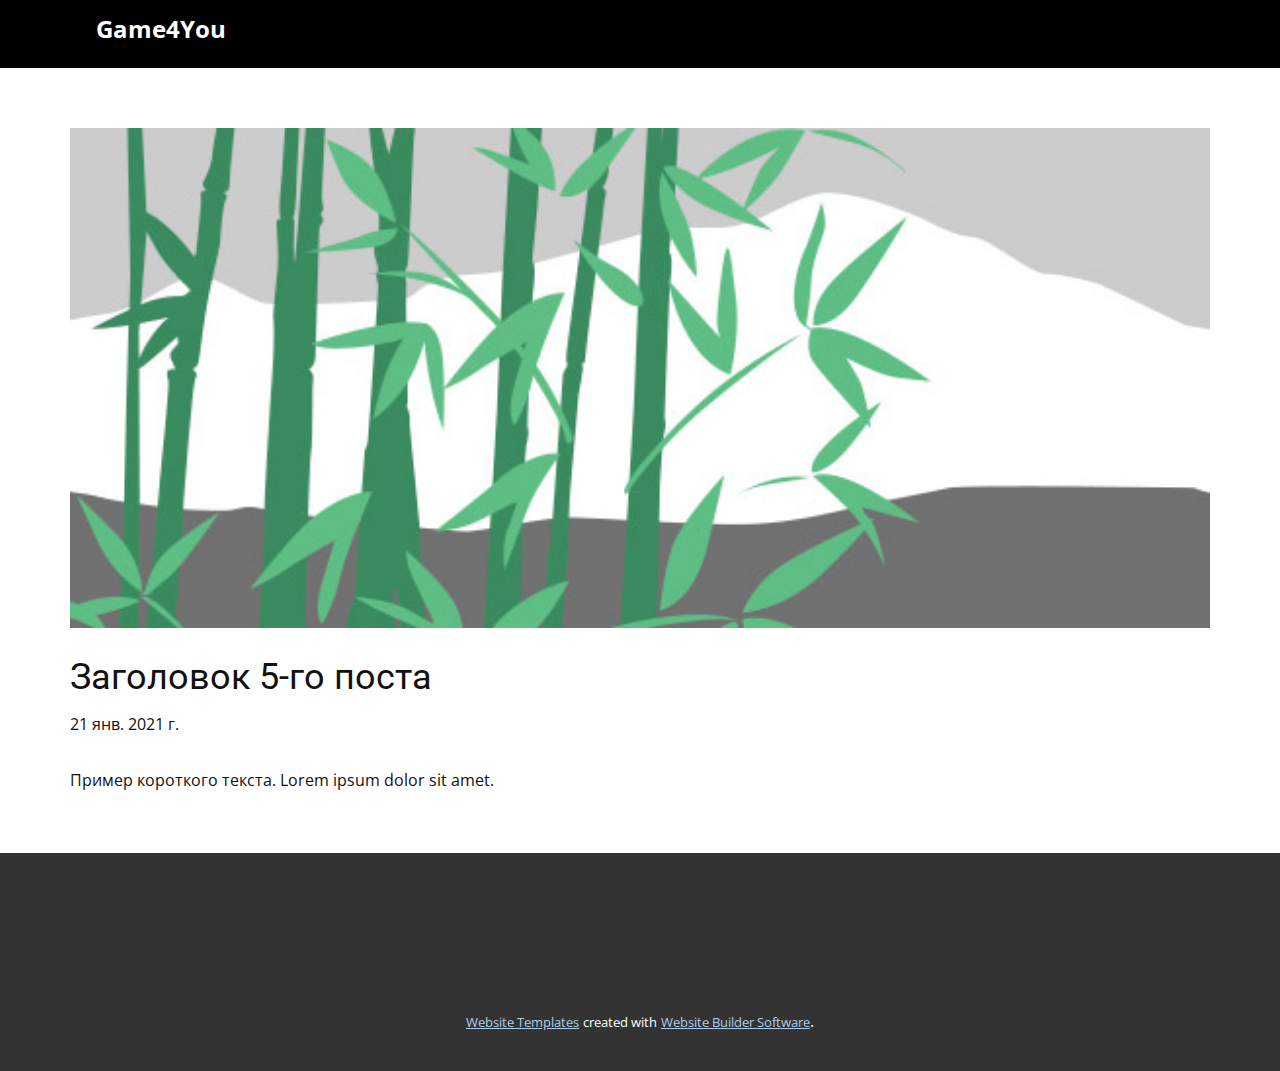
<file: blog/пост-4.html>
<!doctype html>
<html style="font-size: 16px;" lang="ru-UA"><head>
    <meta name="viewport" content="width=device-width, initial-scale=1.0">
    <meta charset="utf-8">
    <meta name="keywords" content="Запись 1">
    <meta name="description" content="">
    <meta name="page_type" content="np-template-header-footer-from-plugin">
    <title>Заголовок 5-го поста</title>
    <link rel="stylesheet" href="../nicepage.css" media="screen">
<link rel="stylesheet" href="../Post-Template.css" media="screen">
    <script class="u-script" type="text/javascript" src="../jquery.js" defer=""></script>
    <script class="u-script" type="text/javascript" src="../nicepage.js" defer=""></script>
    <meta name="generator" content="Nicepage 3.3.7, nicepage.com">
    <link rel="icon" href="../images/favicon.png">
    <link id="u-theme-google-font" rel="stylesheet" href="https://fonts.googleapis.com/css?family=Roboto:100,100i,300,300i,400,400i,500,500i,700,700i,900,900i|Open+Sans:300,300i,400,400i,600,600i,700,700i,800,800i">
    
    
    <script type="application/ld+json">{
		"@context": "http://schema.org",
		"@type": "Organization",
		"name": "Game4You",
		"url": "index.html",
		"sameAs": [
				"https://www.instagram.com/dripped.1111111111/",
				"https://youtube.com/channel/UCKVRiAkgda1hhbKQ4yVwyxg",
				"https://vk.com/misha_kovryga"
		]
}</script>
    <meta property="og:title" content="Post Template">
    <meta property="og:type" content="website">
    <meta name="theme-color" content="#478ac9">
    <link rel="canonical" href="../index.html">
    <meta property="og:url" content="index.html">
  </head>
  <body class="u-body"><header class="u-align-left u-black u-clearfix u-header u-header" id="sec-3fc5"><div class="u-clearfix u-sheet u-sheet-1">
        <p class="u-text u-text-palette-2-base u-text-1">
          <a class="u-active-none u-btn u-button-link u-button-style u-hover-none u-none u-text-white u-btn-1" href="../Game4You.html" data-page-id="112424809">Game4You</a>
        </p>
      </div></header>
    <section class="u-clearfix u-section-1" id="sec-fb41">
      <div class="u-clearfix u-sheet u-sheet-1">
        <img src="../images/2.jpeg" alt="" class="u-blog-control u-expanded-width u-image u-image-default u-image-1" data-image-width="1080" data-image-height="1080">
        <h2 class="u-blog-control u-custom-font u-expanded-width u-heading-font u-text u-text-1">Заголовок 5-го поста</h2>
        <div class="u-metadata u-metadata-1">
          <span class="u-meta-date u-meta-icon">21 янв. 2021 г.</span>
          
          
        </div>
        <div class="u-blog-control u-expanded-width-sm u-expanded-width-xl u-expanded-width-xs u-post-content u-text u-text-2">
  Пример короткого текста. Lorem ipsum dolor sit amet.
  </div>
      </div>
    </section>
    
    
    <footer class="u-clearfix u-footer u-grey-80" id="sec-c2e5"><div class="u-clearfix u-sheet u-valign-middle u-sheet-1">
        <div class="u-align-left u-social-icons u-spacing-10 u-social-icons-1" data-animation-name="fadeIn" data-animation-duration="1000" data-animation-delay="0" data-animation-direction="">
          <a class="u-social-url" target="_blank" href="https://www.instagram.com/dripped.1111111111/"><span class="u-icon u-icon-circle u-social-instagram u-social-type-logo u-icon-1"><svg class="u-svg-link" preserveAspectRatio="xMidYMin slice" viewBox="0 0 112 112" style=""><use xmlns:xlink="http://www.w3.org/1999/xlink" xlink:href="../#svg-57e3"></use></svg><svg xmlns="http://www.w3.org/2000/svg" xmlns:xlink="http://www.w3.org/1999/xlink" version="1.1" xml:space="preserve" class="u-svg-content" viewBox="0 0 112 112" x="0px" y="0px" id="svg-57e3"><path d="M55.9,32.9c-12.8,0-23.2,10.4-23.2,23.2s10.4,23.2,23.2,23.2s23.2-10.4,23.2-23.2S68.7,32.9,55.9,32.9z M55.9,69.4c-7.4,0-13.3-6-13.3-13.3c-0.1-7.4,6-13.3,13.3-13.3s13.3,6,13.3,13.3C69.3,63.5,63.3,69.4,55.9,69.4z"></path><path d="M79.7,26.8c-3,0-5.4,2.5-5.4,5.4s2.5,5.4,5.4,5.4c3,0,5.4-2.5,5.4-5.4S82.7,26.8,79.7,26.8z"></path><path d="M78.2,11H33.5C21,11,10.8,21.3,10.8,33.7v44.7c0,12.6,10.2,22.8,22.7,22.8h44.7c12.6,0,22.7-10.2,22.7-22.7 V33.7C100.8,21.1,90.6,11,78.2,11z M91,78.4c0,7.1-5.8,12.8-12.8,12.8H33.5c-7.1,0-12.8-5.8-12.8-12.8V33.7 c0-7.1,5.8-12.8,12.8-12.8h44.7c7.1,0,12.8,5.8,12.8,12.8V78.4z"></path></svg></span>
          </a>
          <a class="u-social-url" target="_blank" href="https://youtube.com/channel/UCKVRiAkgda1hhbKQ4yVwyxg"><span class="u-icon u-icon-circle u-social-type-logo u-social-youtube u-icon-2"><svg class="u-svg-link" preserveAspectRatio="xMidYMin slice" viewBox="0 0 112 112" style=""><use xmlns:xlink="http://www.w3.org/1999/xlink" xlink:href="../#svg-330f"></use></svg><svg xmlns="http://www.w3.org/2000/svg" xmlns:xlink="http://www.w3.org/1999/xlink" version="1.1" xml:space="preserve" class="u-svg-content" viewBox="0 0 112 112" x="0px" y="0px" id="svg-330f"><path d="M82.3,24H29.7C19.3,24,11,32.5,11,43v26.7c0,10.5,8.3,19,18.7,19h52.5c10.3,0,18.7-8.5,18.7-19V43 C101,32.5,92.7,24,82.3,24L82.3,24z M69.7,57.6L45.1,69.5c-0.7,0.2-1.4-0.2-1.4-0.8V44.1c0-0.7,0.8-1.3,1.4-0.8l24.6,12.6 C70.4,56.2,70.4,57.3,69.7,57.6L69.7,57.6z"></path></svg></span>
          </a>
          <a class="u-social-url" target="_blank" href="https://vk.com/misha_kovryga"><span class="u-icon u-icon-circle u-social-type-logo u-social-vk u-icon-3"><svg class="u-svg-link" preserveAspectRatio="xMidYMin slice" viewBox="0 0 112 112" style=""><use xmlns:xlink="http://www.w3.org/1999/xlink" xlink:href="../#svg-6180"></use></svg><svg xmlns="http://www.w3.org/2000/svg" xmlns:xlink="http://www.w3.org/1999/xlink" version="1.1" xml:space="preserve" class="u-svg-content" viewBox="0 0 112 112" x="0px" y="0px" id="svg-6180"><path d="M106,90.1l-14.6,0.1c0,0-3.1,0.6-7.3-2.2c-5.5-3.7-10.8-13.4-14.8-12.1c-4,1.3-3.9,10-3.9,10s0,1.9-0.9,2.8 c-1,1-3,1.3-3,1.3H55c0,0-14.5,0.9-27.3-12.3C13.7,63.5,1.3,35,1.3,35s-0.7-1.9,0-2.8c0.9-1,3.3-1,3.3-1L20.3,31c0,0,1.5,0.3,2.5,1 c0.9,0.6,1.3,1.8,1.3,1.8s2.5,6.4,6,12.1c6.6,11.2,9.6,13.7,11.8,12.4c3.3-1.8,2.2-15.8,2.2-15.8s0-5.2-1.6-7.4 c-1.3-1.8-3.7-2.2-4.9-2.4c-0.9-0.1,0.6-2.2,2.4-3.1c2.8-1.3,7.8-1.5,13.7-1.3c4.6,0,6,0.3,7.8,0.7c5.4,1.3,3.6,6.4,3.6,18.3 c0,3.8-0.7,9.3,2.1,11.1c1.2,0.7,4.2,0.1,11.5-12.3c3.4-5.9,6.1-12.7,6.1-12.7s0.6-1.2,1.5-1.8c0.9-0.6,2.1-0.4,2.1-0.4l16.6-0.1 c0,0,4.9-0.6,5.8,1.6c0.9,2.4-1.8,7.8-8.7,16.7C91.1,64.1,89.7,62.8,99,71.2c8.8,8.1,10.6,12,10.9,12.6 C113.8,89.7,106,90.1,106,90.1z"></path></svg></span>
          </a>
        </div>
      </div></footer>
    <section class="u-backlink u-clearfix u-grey-80">
      <a class="u-link" href="https://nicepage.com/website-templates" target="_blank">
        <span>Website Templates</span>
      </a>
      <p class="u-text">
        <span>created with</span>
      </p>
      <a class="u-link" href="https://nicepage.com/" target="_blank">
        <span>Website Builder Software</span>
      </a>. 
    </section>
  
</body></html>
</file>
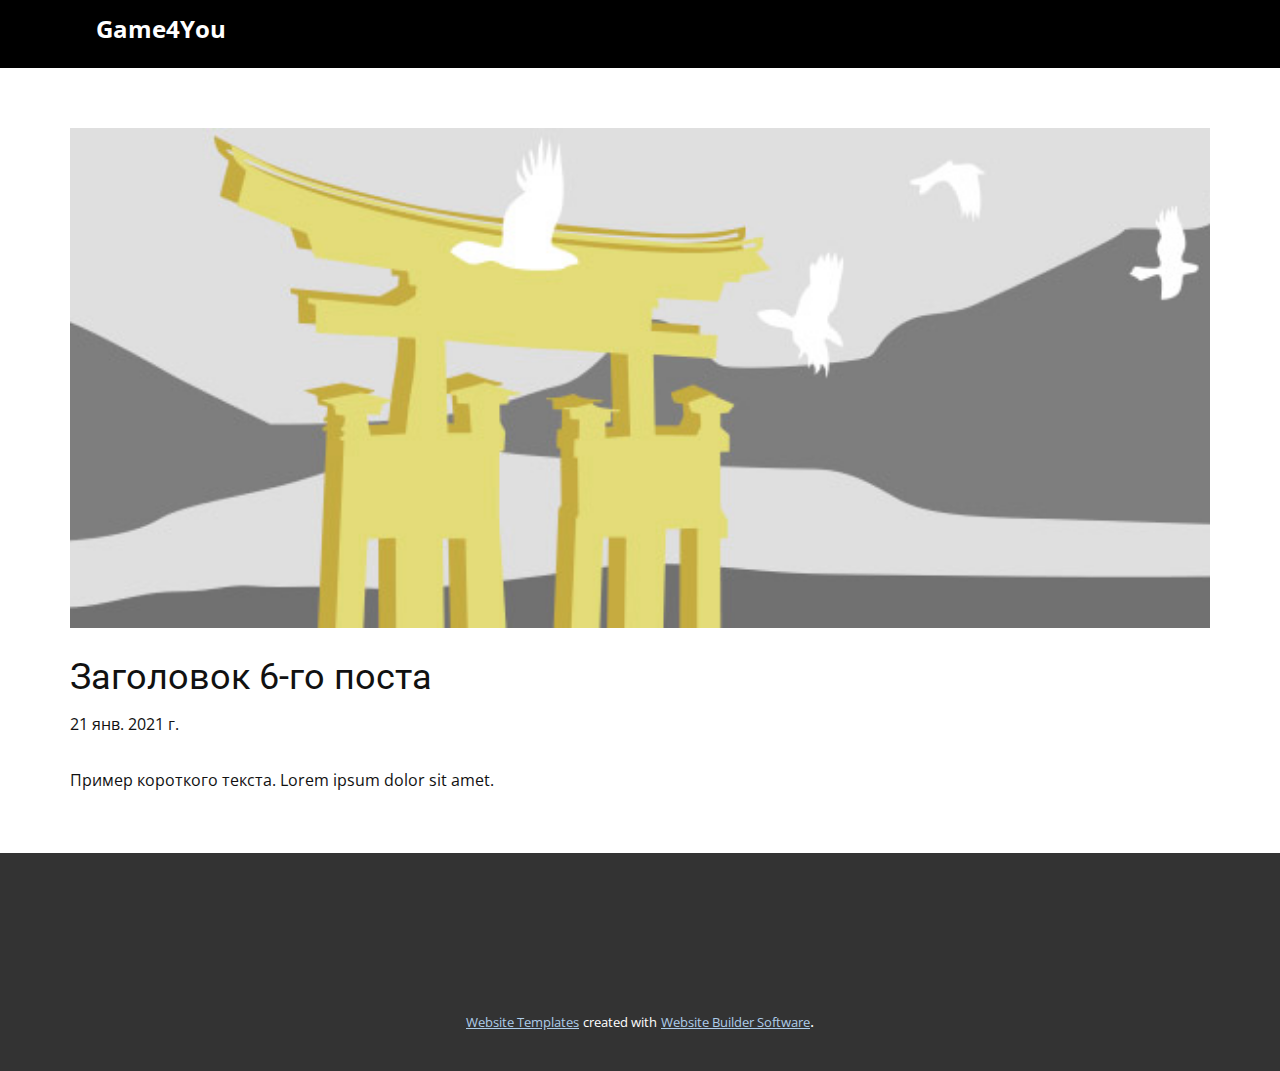
<file: blog/пост-5.html>
<!doctype html>
<html style="font-size: 16px;" lang="ru-UA"><head>
    <meta name="viewport" content="width=device-width, initial-scale=1.0">
    <meta charset="utf-8">
    <meta name="keywords" content="Запись 1">
    <meta name="description" content="">
    <meta name="page_type" content="np-template-header-footer-from-plugin">
    <title>Заголовок 6-го поста</title>
    <link rel="stylesheet" href="../nicepage.css" media="screen">
<link rel="stylesheet" href="../Post-Template.css" media="screen">
    <script class="u-script" type="text/javascript" src="../jquery.js" defer=""></script>
    <script class="u-script" type="text/javascript" src="../nicepage.js" defer=""></script>
    <meta name="generator" content="Nicepage 3.3.7, nicepage.com">
    <link rel="icon" href="../images/favicon.png">
    <link id="u-theme-google-font" rel="stylesheet" href="https://fonts.googleapis.com/css?family=Roboto:100,100i,300,300i,400,400i,500,500i,700,700i,900,900i|Open+Sans:300,300i,400,400i,600,600i,700,700i,800,800i">
    
    
    <script type="application/ld+json">{
		"@context": "http://schema.org",
		"@type": "Organization",
		"name": "Game4You",
		"url": "index.html",
		"sameAs": [
				"https://www.instagram.com/dripped.1111111111/",
				"https://youtube.com/channel/UCKVRiAkgda1hhbKQ4yVwyxg",
				"https://vk.com/misha_kovryga"
		]
}</script>
    <meta property="og:title" content="Post Template">
    <meta property="og:type" content="website">
    <meta name="theme-color" content="#478ac9">
    <link rel="canonical" href="../index.html">
    <meta property="og:url" content="index.html">
  </head>
  <body class="u-body"><header class="u-align-left u-black u-clearfix u-header u-header" id="sec-3fc5"><div class="u-clearfix u-sheet u-sheet-1">
        <p class="u-text u-text-palette-2-base u-text-1">
          <a class="u-active-none u-btn u-button-link u-button-style u-hover-none u-none u-text-white u-btn-1" href="../Game4You.html" data-page-id="112424809">Game4You</a>
        </p>
      </div></header>
    <section class="u-clearfix u-section-1" id="sec-fb41">
      <div class="u-clearfix u-sheet u-sheet-1">
        <img src="../images/3.jpeg" alt="" class="u-blog-control u-expanded-width u-image u-image-default u-image-1" data-image-width="1080" data-image-height="1080">
        <h2 class="u-blog-control u-custom-font u-expanded-width u-heading-font u-text u-text-1">Заголовок 6-го поста</h2>
        <div class="u-metadata u-metadata-1">
          <span class="u-meta-date u-meta-icon">21 янв. 2021 г.</span>
          
          
        </div>
        <div class="u-blog-control u-expanded-width-sm u-expanded-width-xl u-expanded-width-xs u-post-content u-text u-text-2">
  Пример короткого текста. Lorem ipsum dolor sit amet.
  </div>
      </div>
    </section>
    
    
    <footer class="u-clearfix u-footer u-grey-80" id="sec-c2e5"><div class="u-clearfix u-sheet u-valign-middle u-sheet-1">
        <div class="u-align-left u-social-icons u-spacing-10 u-social-icons-1" data-animation-name="fadeIn" data-animation-duration="1000" data-animation-delay="0" data-animation-direction="">
          <a class="u-social-url" target="_blank" href="https://www.instagram.com/dripped.1111111111/"><span class="u-icon u-icon-circle u-social-instagram u-social-type-logo u-icon-1"><svg class="u-svg-link" preserveAspectRatio="xMidYMin slice" viewBox="0 0 112 112" style=""><use xmlns:xlink="http://www.w3.org/1999/xlink" xlink:href="../#svg-57e3"></use></svg><svg xmlns="http://www.w3.org/2000/svg" xmlns:xlink="http://www.w3.org/1999/xlink" version="1.1" xml:space="preserve" class="u-svg-content" viewBox="0 0 112 112" x="0px" y="0px" id="svg-57e3"><path d="M55.9,32.9c-12.8,0-23.2,10.4-23.2,23.2s10.4,23.2,23.2,23.2s23.2-10.4,23.2-23.2S68.7,32.9,55.9,32.9z M55.9,69.4c-7.4,0-13.3-6-13.3-13.3c-0.1-7.4,6-13.3,13.3-13.3s13.3,6,13.3,13.3C69.3,63.5,63.3,69.4,55.9,69.4z"></path><path d="M79.7,26.8c-3,0-5.4,2.5-5.4,5.4s2.5,5.4,5.4,5.4c3,0,5.4-2.5,5.4-5.4S82.7,26.8,79.7,26.8z"></path><path d="M78.2,11H33.5C21,11,10.8,21.3,10.8,33.7v44.7c0,12.6,10.2,22.8,22.7,22.8h44.7c12.6,0,22.7-10.2,22.7-22.7 V33.7C100.8,21.1,90.6,11,78.2,11z M91,78.4c0,7.1-5.8,12.8-12.8,12.8H33.5c-7.1,0-12.8-5.8-12.8-12.8V33.7 c0-7.1,5.8-12.8,12.8-12.8h44.7c7.1,0,12.8,5.8,12.8,12.8V78.4z"></path></svg></span>
          </a>
          <a class="u-social-url" target="_blank" href="https://youtube.com/channel/UCKVRiAkgda1hhbKQ4yVwyxg"><span class="u-icon u-icon-circle u-social-type-logo u-social-youtube u-icon-2"><svg class="u-svg-link" preserveAspectRatio="xMidYMin slice" viewBox="0 0 112 112" style=""><use xmlns:xlink="http://www.w3.org/1999/xlink" xlink:href="../#svg-330f"></use></svg><svg xmlns="http://www.w3.org/2000/svg" xmlns:xlink="http://www.w3.org/1999/xlink" version="1.1" xml:space="preserve" class="u-svg-content" viewBox="0 0 112 112" x="0px" y="0px" id="svg-330f"><path d="M82.3,24H29.7C19.3,24,11,32.5,11,43v26.7c0,10.5,8.3,19,18.7,19h52.5c10.3,0,18.7-8.5,18.7-19V43 C101,32.5,92.7,24,82.3,24L82.3,24z M69.7,57.6L45.1,69.5c-0.7,0.2-1.4-0.2-1.4-0.8V44.1c0-0.7,0.8-1.3,1.4-0.8l24.6,12.6 C70.4,56.2,70.4,57.3,69.7,57.6L69.7,57.6z"></path></svg></span>
          </a>
          <a class="u-social-url" target="_blank" href="https://vk.com/misha_kovryga"><span class="u-icon u-icon-circle u-social-type-logo u-social-vk u-icon-3"><svg class="u-svg-link" preserveAspectRatio="xMidYMin slice" viewBox="0 0 112 112" style=""><use xmlns:xlink="http://www.w3.org/1999/xlink" xlink:href="../#svg-6180"></use></svg><svg xmlns="http://www.w3.org/2000/svg" xmlns:xlink="http://www.w3.org/1999/xlink" version="1.1" xml:space="preserve" class="u-svg-content" viewBox="0 0 112 112" x="0px" y="0px" id="svg-6180"><path d="M106,90.1l-14.6,0.1c0,0-3.1,0.6-7.3-2.2c-5.5-3.7-10.8-13.4-14.8-12.1c-4,1.3-3.9,10-3.9,10s0,1.9-0.9,2.8 c-1,1-3,1.3-3,1.3H55c0,0-14.5,0.9-27.3-12.3C13.7,63.5,1.3,35,1.3,35s-0.7-1.9,0-2.8c0.9-1,3.3-1,3.3-1L20.3,31c0,0,1.5,0.3,2.5,1 c0.9,0.6,1.3,1.8,1.3,1.8s2.5,6.4,6,12.1c6.6,11.2,9.6,13.7,11.8,12.4c3.3-1.8,2.2-15.8,2.2-15.8s0-5.2-1.6-7.4 c-1.3-1.8-3.7-2.2-4.9-2.4c-0.9-0.1,0.6-2.2,2.4-3.1c2.8-1.3,7.8-1.5,13.7-1.3c4.6,0,6,0.3,7.8,0.7c5.4,1.3,3.6,6.4,3.6,18.3 c0,3.8-0.7,9.3,2.1,11.1c1.2,0.7,4.2,0.1,11.5-12.3c3.4-5.9,6.1-12.7,6.1-12.7s0.6-1.2,1.5-1.8c0.9-0.6,2.1-0.4,2.1-0.4l16.6-0.1 c0,0,4.9-0.6,5.8,1.6c0.9,2.4-1.8,7.8-8.7,16.7C91.1,64.1,89.7,62.8,99,71.2c8.8,8.1,10.6,12,10.9,12.6 C113.8,89.7,106,90.1,106,90.1z"></path></svg></span>
          </a>
        </div>
      </div></footer>
    <section class="u-backlink u-clearfix u-grey-80">
      <a class="u-link" href="https://nicepage.com/website-templates" target="_blank">
        <span>Website Templates</span>
      </a>
      <p class="u-text">
        <span>created with</span>
      </p>
      <a class="u-link" href="https://nicepage.com/" target="_blank">
        <span>Website Builder Software</span>
      </a>. 
    </section>
  
</body></html>
</file>
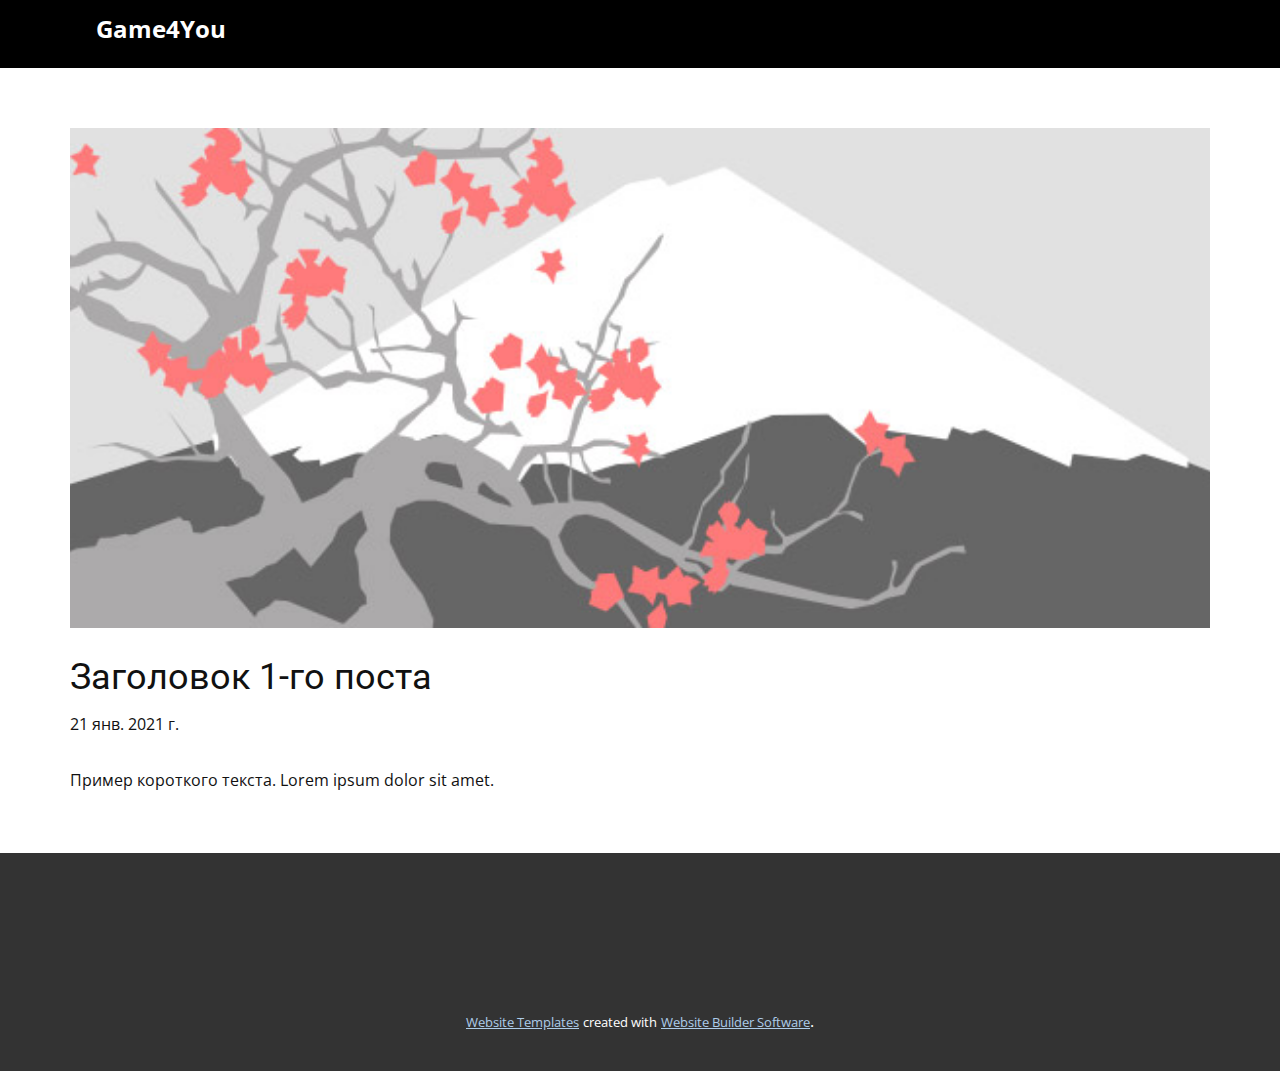
<file: blog/пост.html>
<!doctype html>
<html style="font-size: 16px;" lang="ru-UA"><head>
    <meta name="viewport" content="width=device-width, initial-scale=1.0">
    <meta charset="utf-8">
    <meta name="keywords" content="Запись 1">
    <meta name="description" content="">
    <meta name="page_type" content="np-template-header-footer-from-plugin">
    <title>Заголовок 1-го поста</title>
    <link rel="stylesheet" href="../nicepage.css" media="screen">
<link rel="stylesheet" href="../Post-Template.css" media="screen">
    <script class="u-script" type="text/javascript" src="../jquery.js" defer=""></script>
    <script class="u-script" type="text/javascript" src="../nicepage.js" defer=""></script>
    <meta name="generator" content="Nicepage 3.3.7, nicepage.com">
    <link rel="icon" href="../images/favicon.png">
    <link id="u-theme-google-font" rel="stylesheet" href="https://fonts.googleapis.com/css?family=Roboto:100,100i,300,300i,400,400i,500,500i,700,700i,900,900i|Open+Sans:300,300i,400,400i,600,600i,700,700i,800,800i">
    
    
    <script type="application/ld+json">{
		"@context": "http://schema.org",
		"@type": "Organization",
		"name": "Game4You",
		"url": "index.html",
		"sameAs": [
				"https://www.instagram.com/dripped.1111111111/",
				"https://youtube.com/channel/UCKVRiAkgda1hhbKQ4yVwyxg",
				"https://vk.com/misha_kovryga"
		]
}</script>
    <meta property="og:title" content="Post Template">
    <meta property="og:type" content="website">
    <meta name="theme-color" content="#478ac9">
    <link rel="canonical" href="../index.html">
    <meta property="og:url" content="index.html">
  </head>
  <body class="u-body"><header class="u-align-left u-black u-clearfix u-header u-header" id="sec-3fc5"><div class="u-clearfix u-sheet u-sheet-1">
        <p class="u-text u-text-palette-2-base u-text-1">
          <a class="u-active-none u-btn u-button-link u-button-style u-hover-none u-none u-text-white u-btn-1" href="../Game4You.html" data-page-id="112424809">Game4You</a>
        </p>
      </div></header>
    <section class="u-clearfix u-section-1" id="sec-fb41">
      <div class="u-clearfix u-sheet u-sheet-1">
        <img src="../images/1.jpeg" alt="" class="u-blog-control u-expanded-width u-image u-image-default u-image-1" data-image-width="1080" data-image-height="1080">
        <h2 class="u-blog-control u-custom-font u-expanded-width u-heading-font u-text u-text-1">Заголовок 1-го поста</h2>
        <div class="u-metadata u-metadata-1">
          <span class="u-meta-date u-meta-icon">21 янв. 2021 г.</span>
          
          
        </div>
        <div class="u-blog-control u-expanded-width-sm u-expanded-width-xl u-expanded-width-xs u-post-content u-text u-text-2">
  Пример короткого текста. Lorem ipsum dolor sit amet.
  </div>
      </div>
    </section>
    
    
    <footer class="u-clearfix u-footer u-grey-80" id="sec-c2e5"><div class="u-clearfix u-sheet u-valign-middle u-sheet-1">
        <div class="u-align-left u-social-icons u-spacing-10 u-social-icons-1" data-animation-name="fadeIn" data-animation-duration="1000" data-animation-delay="0" data-animation-direction="">
          <a class="u-social-url" target="_blank" href="https://www.instagram.com/dripped.1111111111/"><span class="u-icon u-icon-circle u-social-instagram u-social-type-logo u-icon-1"><svg class="u-svg-link" preserveAspectRatio="xMidYMin slice" viewBox="0 0 112 112" style=""><use xmlns:xlink="http://www.w3.org/1999/xlink" xlink:href="../#svg-57e3"></use></svg><svg xmlns="http://www.w3.org/2000/svg" xmlns:xlink="http://www.w3.org/1999/xlink" version="1.1" xml:space="preserve" class="u-svg-content" viewBox="0 0 112 112" x="0px" y="0px" id="svg-57e3"><path d="M55.9,32.9c-12.8,0-23.2,10.4-23.2,23.2s10.4,23.2,23.2,23.2s23.2-10.4,23.2-23.2S68.7,32.9,55.9,32.9z M55.9,69.4c-7.4,0-13.3-6-13.3-13.3c-0.1-7.4,6-13.3,13.3-13.3s13.3,6,13.3,13.3C69.3,63.5,63.3,69.4,55.9,69.4z"></path><path d="M79.7,26.8c-3,0-5.4,2.5-5.4,5.4s2.5,5.4,5.4,5.4c3,0,5.4-2.5,5.4-5.4S82.7,26.8,79.7,26.8z"></path><path d="M78.2,11H33.5C21,11,10.8,21.3,10.8,33.7v44.7c0,12.6,10.2,22.8,22.7,22.8h44.7c12.6,0,22.7-10.2,22.7-22.7 V33.7C100.8,21.1,90.6,11,78.2,11z M91,78.4c0,7.1-5.8,12.8-12.8,12.8H33.5c-7.1,0-12.8-5.8-12.8-12.8V33.7 c0-7.1,5.8-12.8,12.8-12.8h44.7c7.1,0,12.8,5.8,12.8,12.8V78.4z"></path></svg></span>
          </a>
          <a class="u-social-url" target="_blank" href="https://youtube.com/channel/UCKVRiAkgda1hhbKQ4yVwyxg"><span class="u-icon u-icon-circle u-social-type-logo u-social-youtube u-icon-2"><svg class="u-svg-link" preserveAspectRatio="xMidYMin slice" viewBox="0 0 112 112" style=""><use xmlns:xlink="http://www.w3.org/1999/xlink" xlink:href="../#svg-330f"></use></svg><svg xmlns="http://www.w3.org/2000/svg" xmlns:xlink="http://www.w3.org/1999/xlink" version="1.1" xml:space="preserve" class="u-svg-content" viewBox="0 0 112 112" x="0px" y="0px" id="svg-330f"><path d="M82.3,24H29.7C19.3,24,11,32.5,11,43v26.7c0,10.5,8.3,19,18.7,19h52.5c10.3,0,18.7-8.5,18.7-19V43 C101,32.5,92.7,24,82.3,24L82.3,24z M69.7,57.6L45.1,69.5c-0.7,0.2-1.4-0.2-1.4-0.8V44.1c0-0.7,0.8-1.3,1.4-0.8l24.6,12.6 C70.4,56.2,70.4,57.3,69.7,57.6L69.7,57.6z"></path></svg></span>
          </a>
          <a class="u-social-url" target="_blank" href="https://vk.com/misha_kovryga"><span class="u-icon u-icon-circle u-social-type-logo u-social-vk u-icon-3"><svg class="u-svg-link" preserveAspectRatio="xMidYMin slice" viewBox="0 0 112 112" style=""><use xmlns:xlink="http://www.w3.org/1999/xlink" xlink:href="../#svg-6180"></use></svg><svg xmlns="http://www.w3.org/2000/svg" xmlns:xlink="http://www.w3.org/1999/xlink" version="1.1" xml:space="preserve" class="u-svg-content" viewBox="0 0 112 112" x="0px" y="0px" id="svg-6180"><path d="M106,90.1l-14.6,0.1c0,0-3.1,0.6-7.3-2.2c-5.5-3.7-10.8-13.4-14.8-12.1c-4,1.3-3.9,10-3.9,10s0,1.9-0.9,2.8 c-1,1-3,1.3-3,1.3H55c0,0-14.5,0.9-27.3-12.3C13.7,63.5,1.3,35,1.3,35s-0.7-1.9,0-2.8c0.9-1,3.3-1,3.3-1L20.3,31c0,0,1.5,0.3,2.5,1 c0.9,0.6,1.3,1.8,1.3,1.8s2.5,6.4,6,12.1c6.6,11.2,9.6,13.7,11.8,12.4c3.3-1.8,2.2-15.8,2.2-15.8s0-5.2-1.6-7.4 c-1.3-1.8-3.7-2.2-4.9-2.4c-0.9-0.1,0.6-2.2,2.4-3.1c2.8-1.3,7.8-1.5,13.7-1.3c4.6,0,6,0.3,7.8,0.7c5.4,1.3,3.6,6.4,3.6,18.3 c0,3.8-0.7,9.3,2.1,11.1c1.2,0.7,4.2,0.1,11.5-12.3c3.4-5.9,6.1-12.7,6.1-12.7s0.6-1.2,1.5-1.8c0.9-0.6,2.1-0.4,2.1-0.4l16.6-0.1 c0,0,4.9-0.6,5.8,1.6c0.9,2.4-1.8,7.8-8.7,16.7C91.1,64.1,89.7,62.8,99,71.2c8.8,8.1,10.6,12,10.9,12.6 C113.8,89.7,106,90.1,106,90.1z"></path></svg></span>
          </a>
        </div>
      </div></footer>
    <section class="u-backlink u-clearfix u-grey-80">
      <a class="u-link" href="https://nicepage.com/website-templates" target="_blank">
        <span>Website Templates</span>
      </a>
      <p class="u-text">
        <span>created with</span>
      </p>
      <a class="u-link" href="https://nicepage.com/" target="_blank">
        <span>Website Builder Software</span>
      </a>. 
    </section>
  
</body></html>
</file>
<file: Game4You.css>
.u-section-1 .u-sheet-1 {
  min-height: 663px;
}

.u-section-1 .u-list-1 {
  margin-top: 50px;
  margin-bottom: 0;
  min-height: 591px;
  grid-template-columns: 33.3333% 33.3333% 33.3333%;
  grid-template-rows: auto;
  grid-gap: 0px 0px;
}

.u-section-1 .u-container-layout-1 {
  padding: 30px;
}

.u-section-1 .u-image-1 {
  height: 213px;
  margin: 0 auto 0 0;
}

.u-section-1 .u-text-1 {
  margin: 20px 12px 0 0;
}

.u-section-1 .u-line-1 {
  transform-origin: left center;
  margin: 30px auto 0 0;
}

.u-section-1 .u-text-2 {
  margin: 20px 2px 0 0;
}

.u-section-1 .u-container-layout-2 {
  padding: 30px;
}

.u-section-1 .u-image-2 {
  height: 213px;
  margin: 0 auto 0 0;
}

.u-section-1 .u-text-3 {
  margin: 20px 12px 0 0;
}

.u-section-1 .u-line-2 {
  transform-origin: left center;
  margin: 30px auto 0 0;
}

.u-section-1 .u-text-4 {
  margin: 20px 2px 0 0;
}

.u-section-1 .u-container-layout-3 {
  padding: 30px;
}

.u-section-1 .u-image-3 {
  height: 213px;
  margin: 0 auto 0 0;
}

.u-section-1 .u-text-5 {
  margin: 20px 12px 0 0;
}

.u-section-1 .u-line-3 {
  transform-origin: left center;
  margin: 30px auto 0 0;
}

.u-section-1 .u-text-6 {
  margin: 20px 2px 0 0;
}

.u-section-1 .u-btn-1 {
  border-style: none none solid;
  margin: -65px auto 0 50px;
  padding: 0;
}

.u-section-1 .u-btn-2 {
  border-style: none none solid;
  margin: -27px auto 0 425px;
  padding: 0;
}

.u-section-1 .u-btn-3 {
  border-style: none none solid;
  margin: -27px auto 0 237px;
  padding: 0;
}

.u-section-1 .u-btn-4 {
  border-style: none none solid;
  margin: -27px 297px 60px auto;
  padding: 0;
}

@media (max-width: 1199px) {
  .u-section-1 .u-sheet-1 {
    min-height: 560px;
  }

  .u-section-1 .u-list-1 {
    min-height: 309px;
    grid-template-columns: repeat(3, 33.333333333333336%);
    height: auto;
  }

  .u-section-1 .u-image-1 {
    height: 169px;
    margin-right: initial;
    margin-left: initial;
  }

  .u-section-1 .u-text-1 {
    margin-right: 0;
  }

  .u-section-1 .u-line-1 {
    margin-right: initial;
    margin-left: initial;
  }

  .u-section-1 .u-text-2 {
    margin-right: 0;
  }

  .u-section-1 .u-image-2 {
    height: 169px;
    margin-right: initial;
    margin-left: initial;
  }

  .u-section-1 .u-text-3 {
    margin-right: 0;
  }

  .u-section-1 .u-line-2 {
    margin-right: initial;
    margin-left: initial;
  }

  .u-section-1 .u-text-4 {
    margin-right: 0;
  }

  .u-section-1 .u-image-3 {
    height: 169px;
    margin-top: -1166px;
    margin-right: initial;
    margin-left: initial;
  }

  .u-section-1 .u-text-5 {
    margin-right: 0;
  }

  .u-section-1 .u-line-3 {
    margin-right: initial;
    margin-left: initial;
  }

  .u-section-1 .u-text-6 {
    margin-right: 0;
  }

  .u-section-1 .u-btn-1 {
    margin-left: 0;
  }

  .u-section-1 .u-btn-2 {
    margin-left: 225px;
  }

  .u-section-1 .u-btn-3 {
    margin-left: 37px;
  }

  .u-section-1 .u-btn-4 {
    margin-right: 97px;
  }
}

@media (max-width: 991px) {
  .u-section-1 .u-sheet-1 {
    min-height: 1193px;
  }

  .u-section-1 .u-list-1 {
    min-height: 711px;
    grid-template-columns: repeat(2, 50%);
  }

  .u-section-1 .u-image-1 {
    height: 200px;
    margin-right: initial;
    margin-left: initial;
  }

  .u-section-1 .u-image-2 {
    height: 200px;
    margin-right: initial;
    margin-left: initial;
  }

  .u-section-1 .u-image-3 {
    height: 200px;
    margin-top: 465px;
    margin-right: initial;
    margin-left: initial;
  }

  .u-section-1 .u-btn-2 {
    margin-left: 5px;
  }

  .u-section-1 .u-btn-3 {
    margin-left: 0;
  }

  .u-section-1 .u-btn-4 {
    margin-right: 0;
  }
}

@media (max-width: 767px) {
  .u-section-1 .u-list-1 {
    min-height: 1599px;
    grid-template-columns: 100%;
  }

  .u-section-1 .u-container-layout-1 {
    padding-top: 0;
    padding-left: 10px;
    padding-right: 10px;
  }

  .u-section-1 .u-image-1 {
    height: 347px;
    margin-right: initial;
    margin-left: initial;
  }

  .u-section-1 .u-text-1 {
    margin-right: auto;
  }

  .u-section-1 .u-container-layout-2 {
    padding-top: 0;
    padding-left: 10px;
    padding-right: 10px;
  }

  .u-section-1 .u-image-2 {
    height: 347px;
    margin-right: initial;
    margin-left: initial;
  }

  .u-section-1 .u-text-3 {
    margin-right: auto;
  }

  .u-section-1 .u-container-layout-3 {
    padding-top: 0;
    padding-left: 10px;
    padding-right: 10px;
  }

  .u-section-1 .u-image-3 {
    height: 347px;
    margin-top: 1009px;
    margin-right: initial;
    margin-left: initial;
  }

  .u-section-1 .u-text-5 {
    margin-right: auto;
  }

  .u-section-1 .u-btn-2 {
    margin-left: 0;
  }
}

@media (max-width: 575px) {
  .u-section-1 .u-list-1 {
    min-height: 1007px;
  }

  .u-section-1 .u-image-1 {
    height: 214px;
    margin-right: initial;
    margin-left: initial;
  }

  .u-section-1 .u-image-2 {
    height: 214px;
    margin-right: initial;
    margin-left: initial;
  }

  .u-section-1 .u-image-3 {
    height: 214px;
    margin-top: 868px;
    margin-right: initial;
    margin-left: initial;
  }
}
</file>
<file: Post-Template.css>
.u-section-1 {
  background-image: none;
}

.u-section-1 .u-sheet-1 {
  min-height: 783px;
}

.u-section-1 .u-image-1 {
  height: 500px;
  margin: 60px auto 0 0;
}

.u-section-1 .u-text-1 {
  margin: 30px 0 0;
}

.u-section-1 .u-metadata-1 {
  margin: 13px auto 0 0;
}

.u-section-1 .u-text-2 {
  margin: 30px 0 60px;
}

@media (max-width: 1199px) {
  .u-section-1 .u-image-1 {
    margin-right: initial;
    margin-left: initial;
  }

  .u-section-1 .u-text-1 {
    margin-right: initial;
    margin-left: initial;
  }
}

@media (max-width: 991px) {
  .u-section-1 .u-sheet-1 {
    min-height: 768px;
  }

  .u-section-1 .u-image-1 {
    height: 460px;
    margin-right: initial;
    margin-left: initial;
  }
}

@media (max-width: 767px) {
  .u-section-1 .u-text-2 {
    margin-right: initial;
    margin-left: initial;
  }
}

@media (max-width: 575px) {
  .u-section-1 .u-sheet-1 {
    min-height: 659px;
  }

  .u-section-1 .u-image-1 {
    height: 326px;
    margin-right: initial;
    margin-left: initial;
  }
}
</file>
